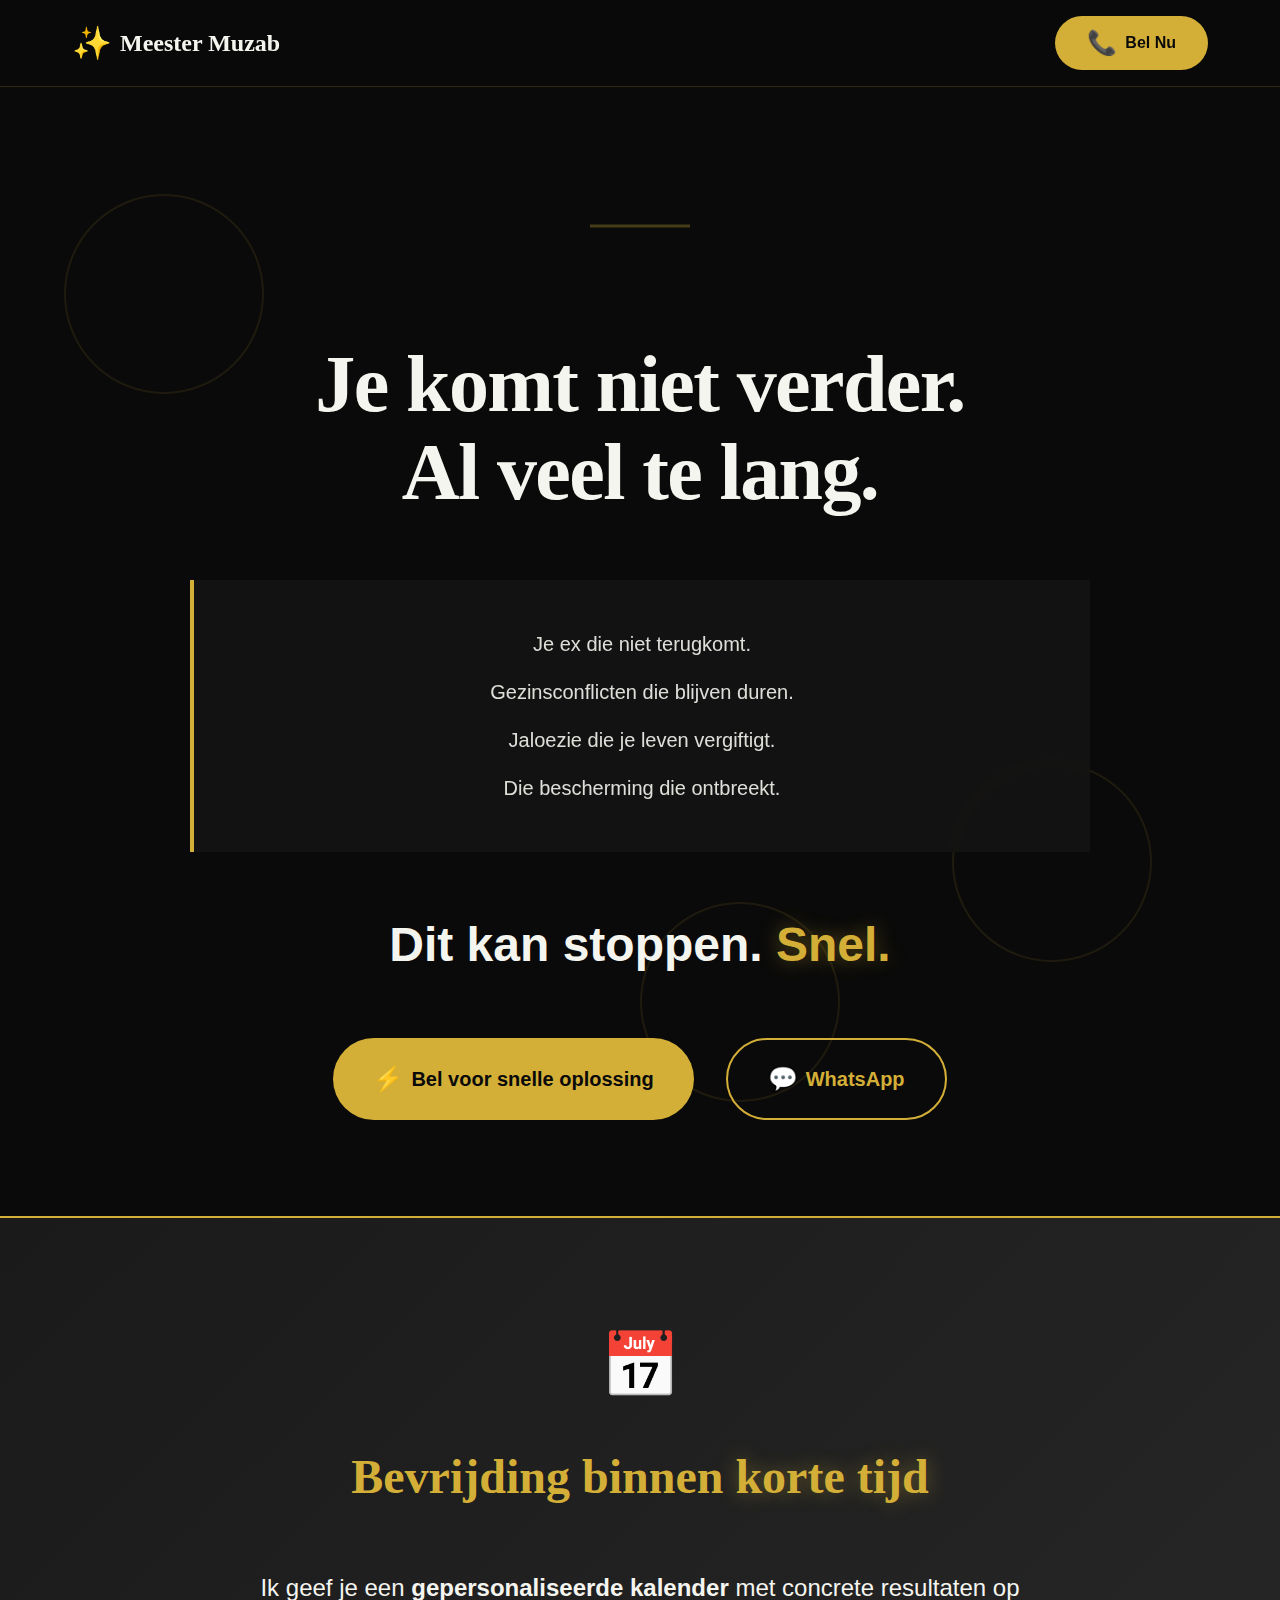
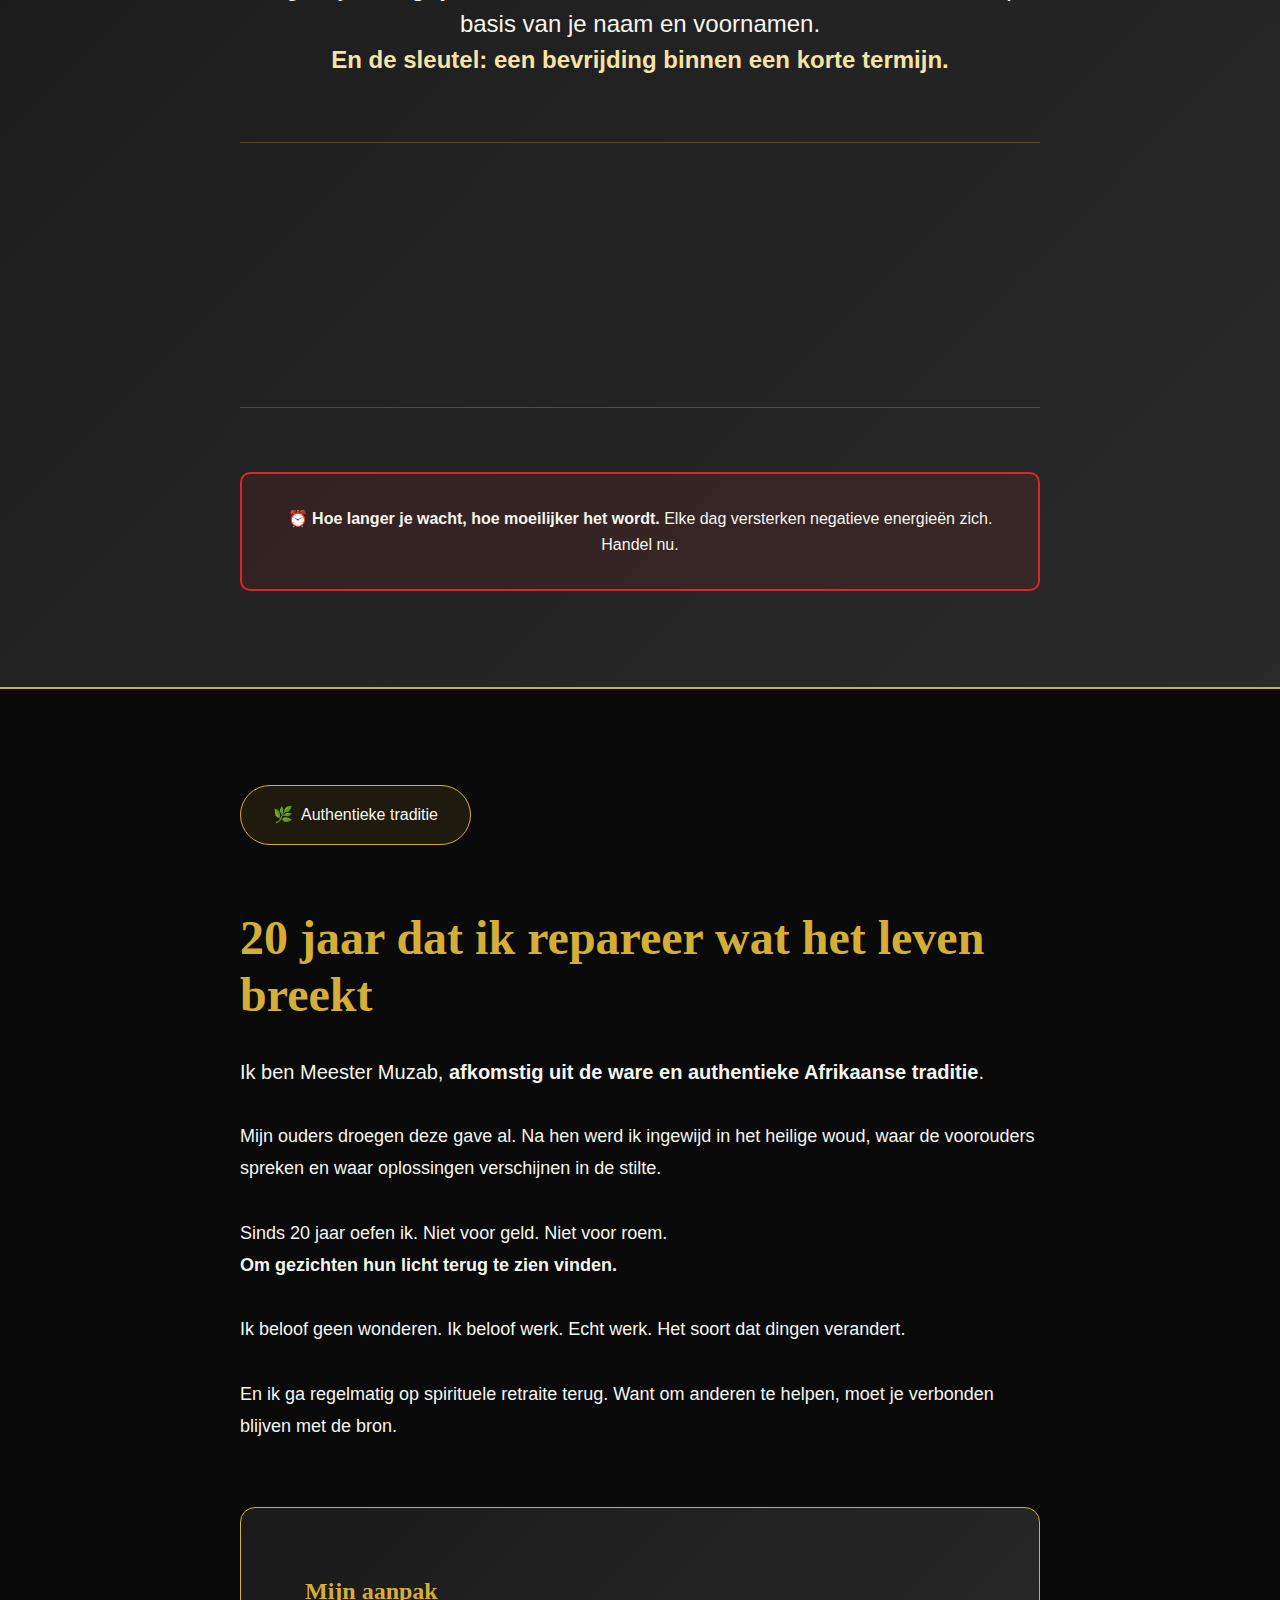
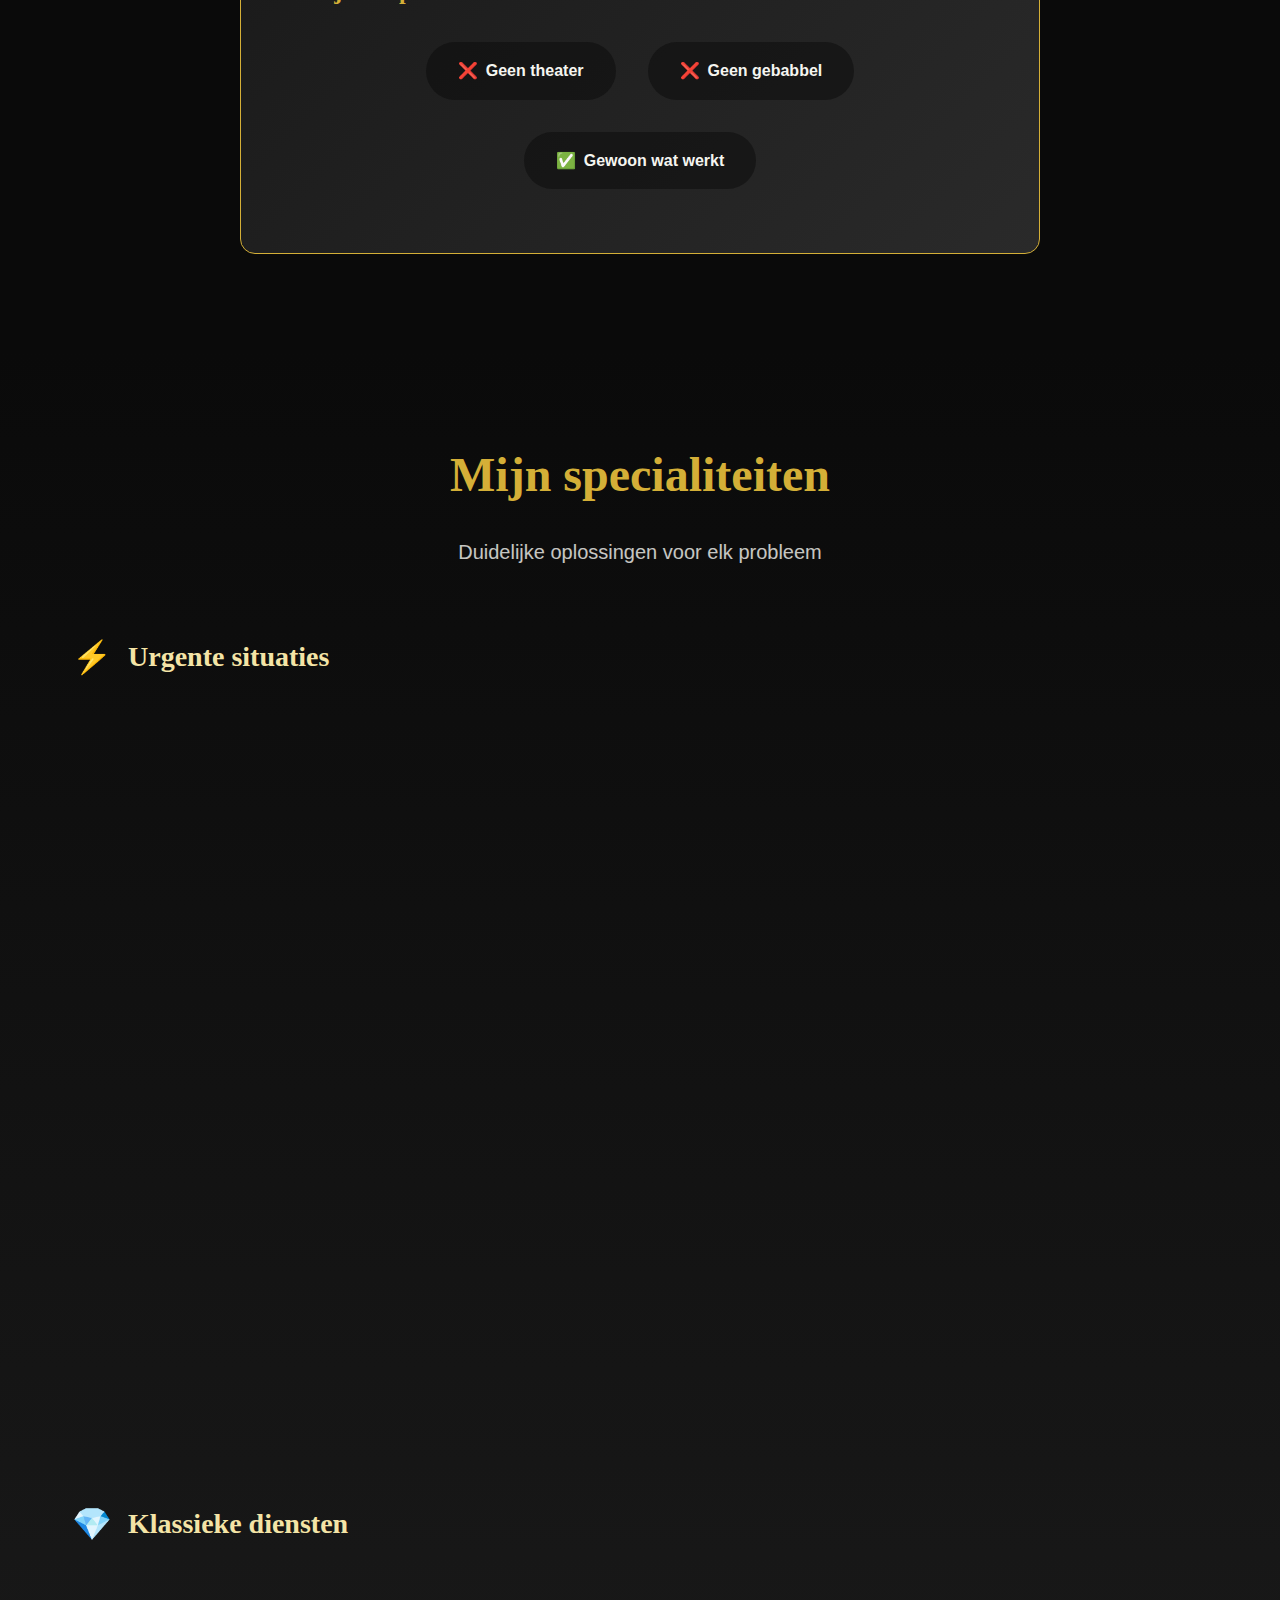
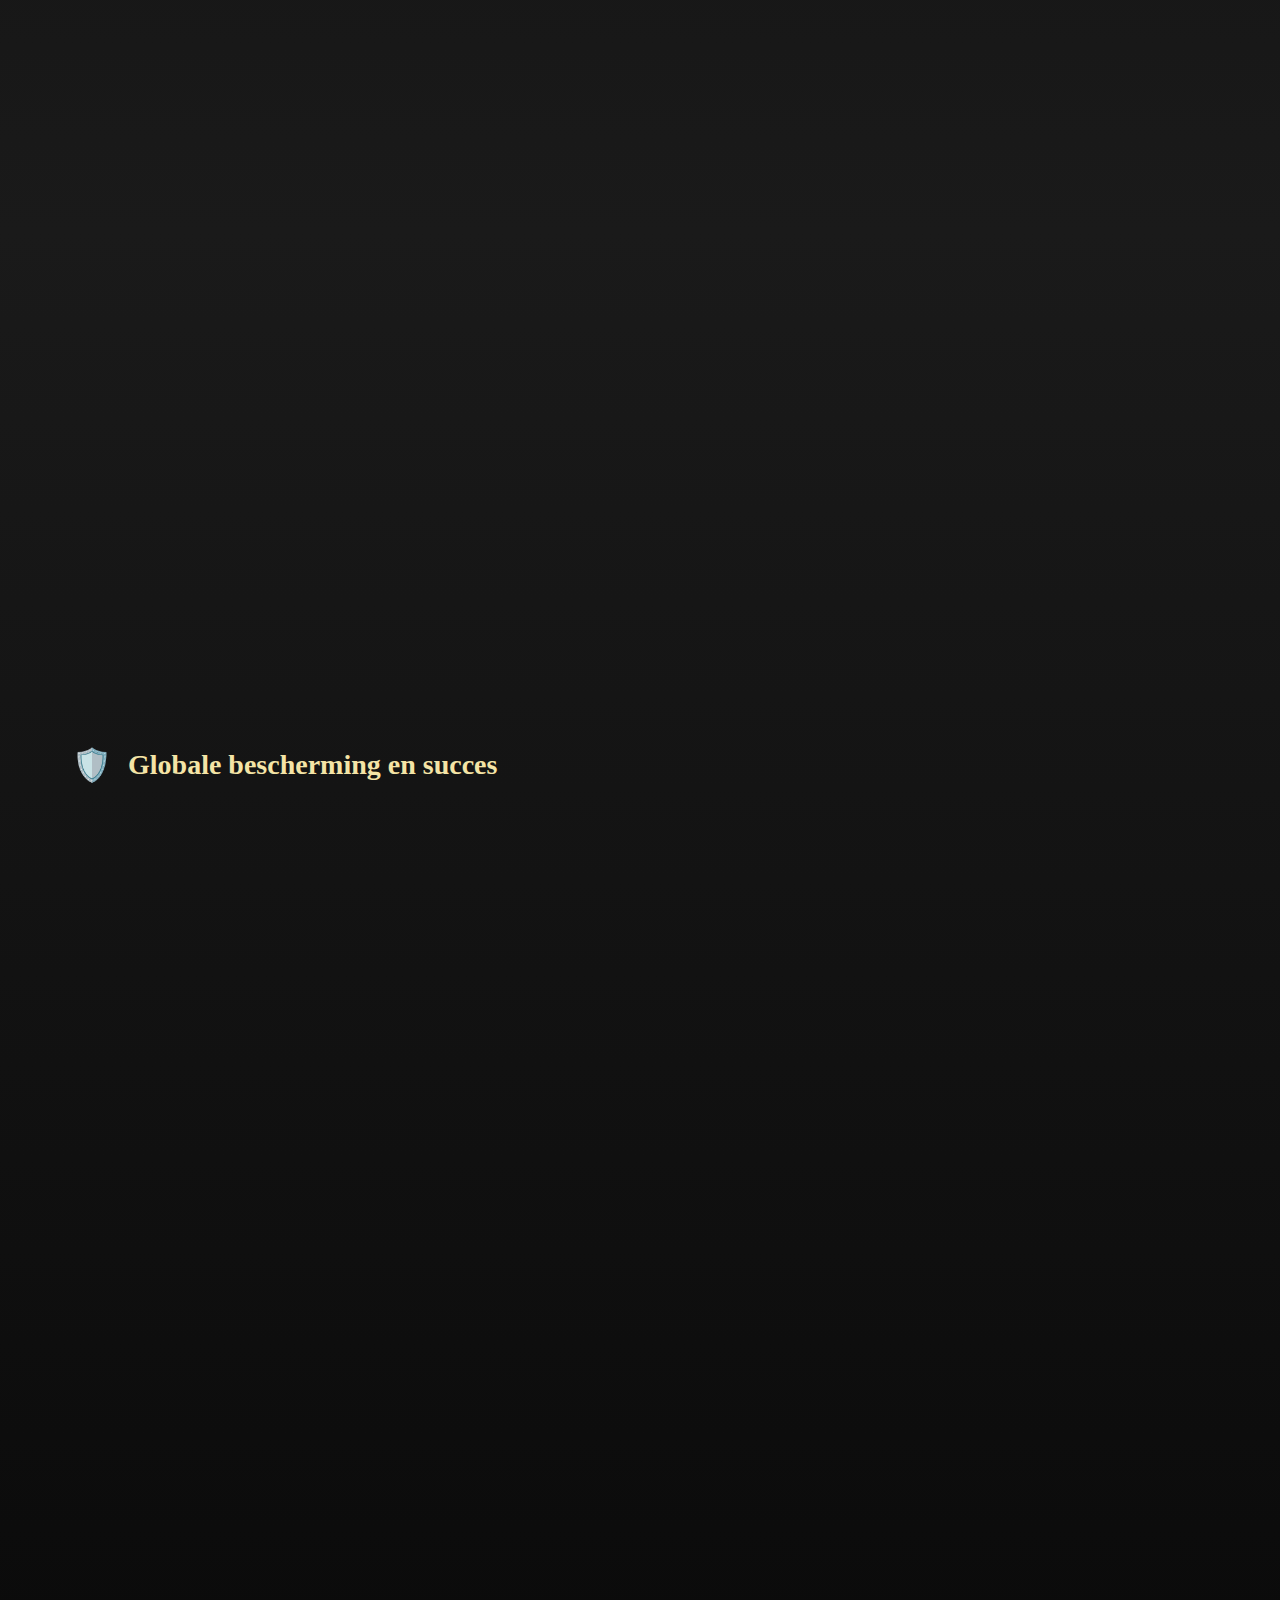
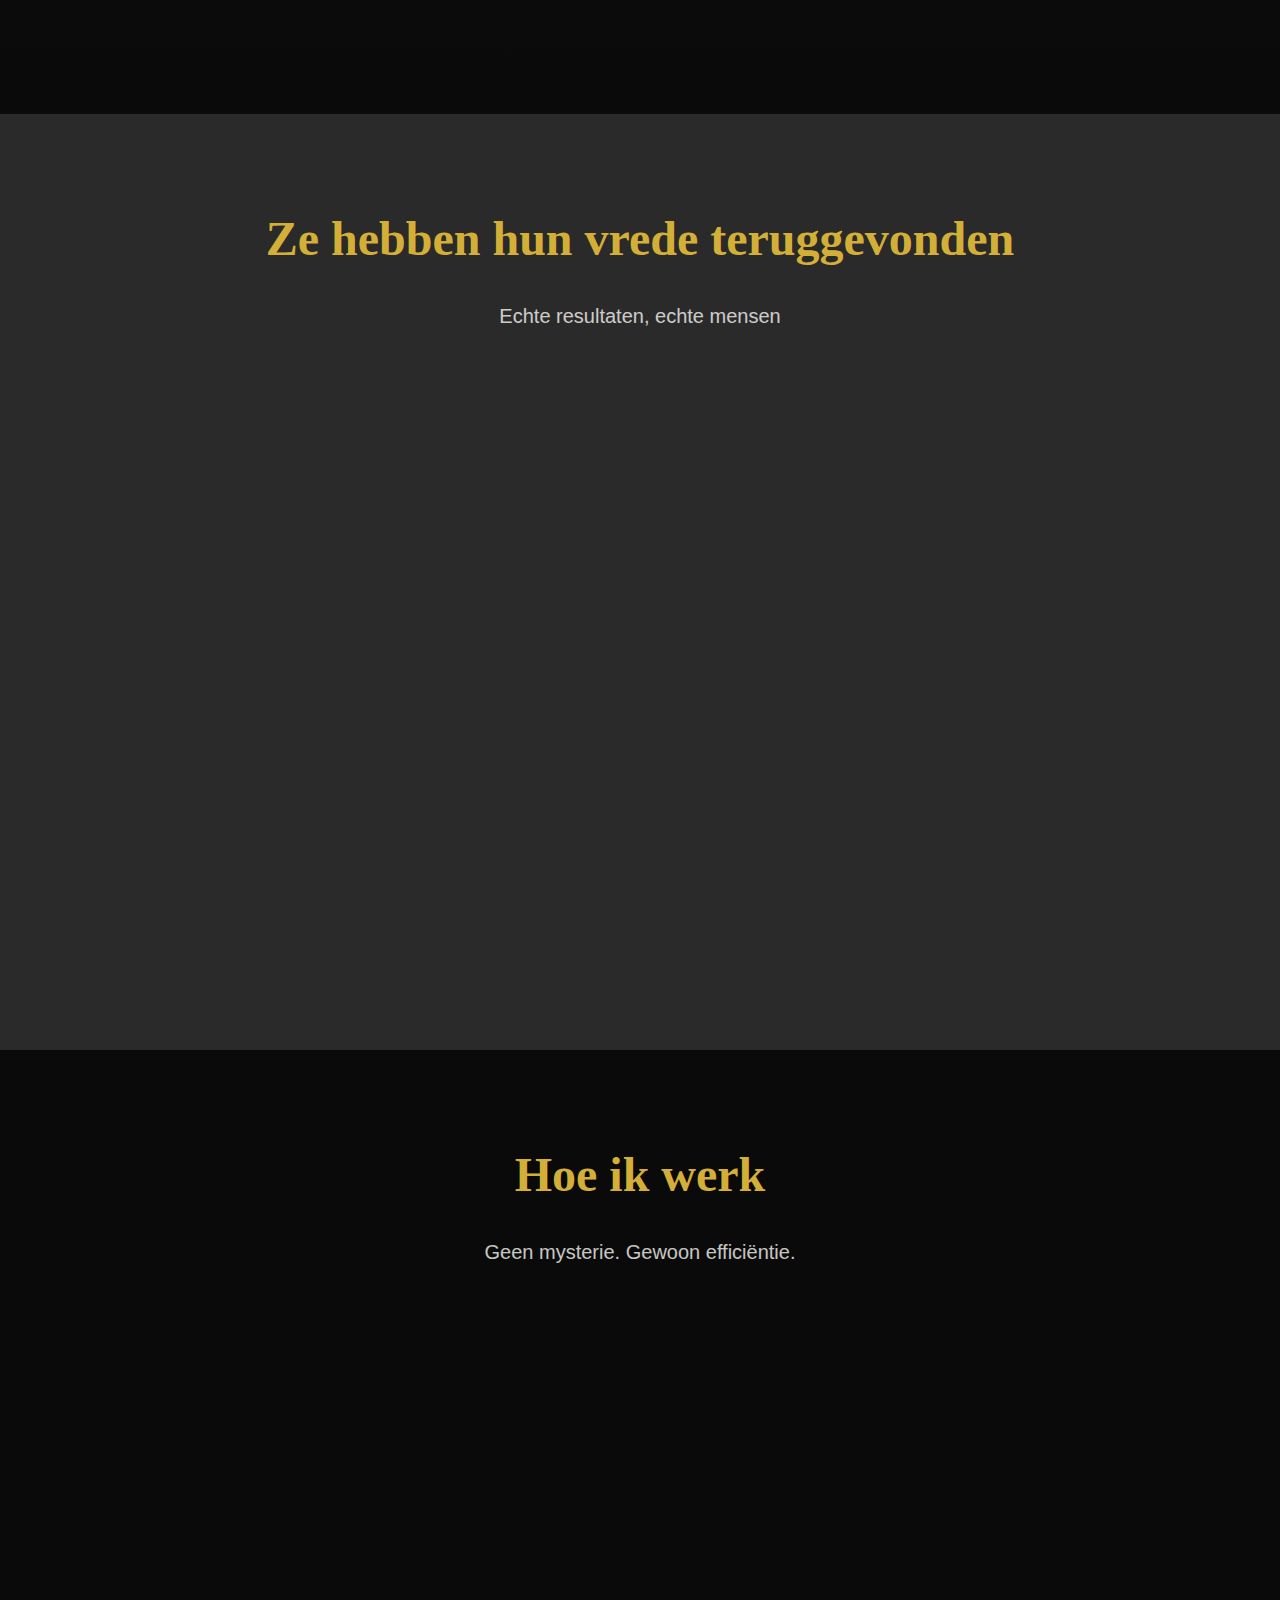
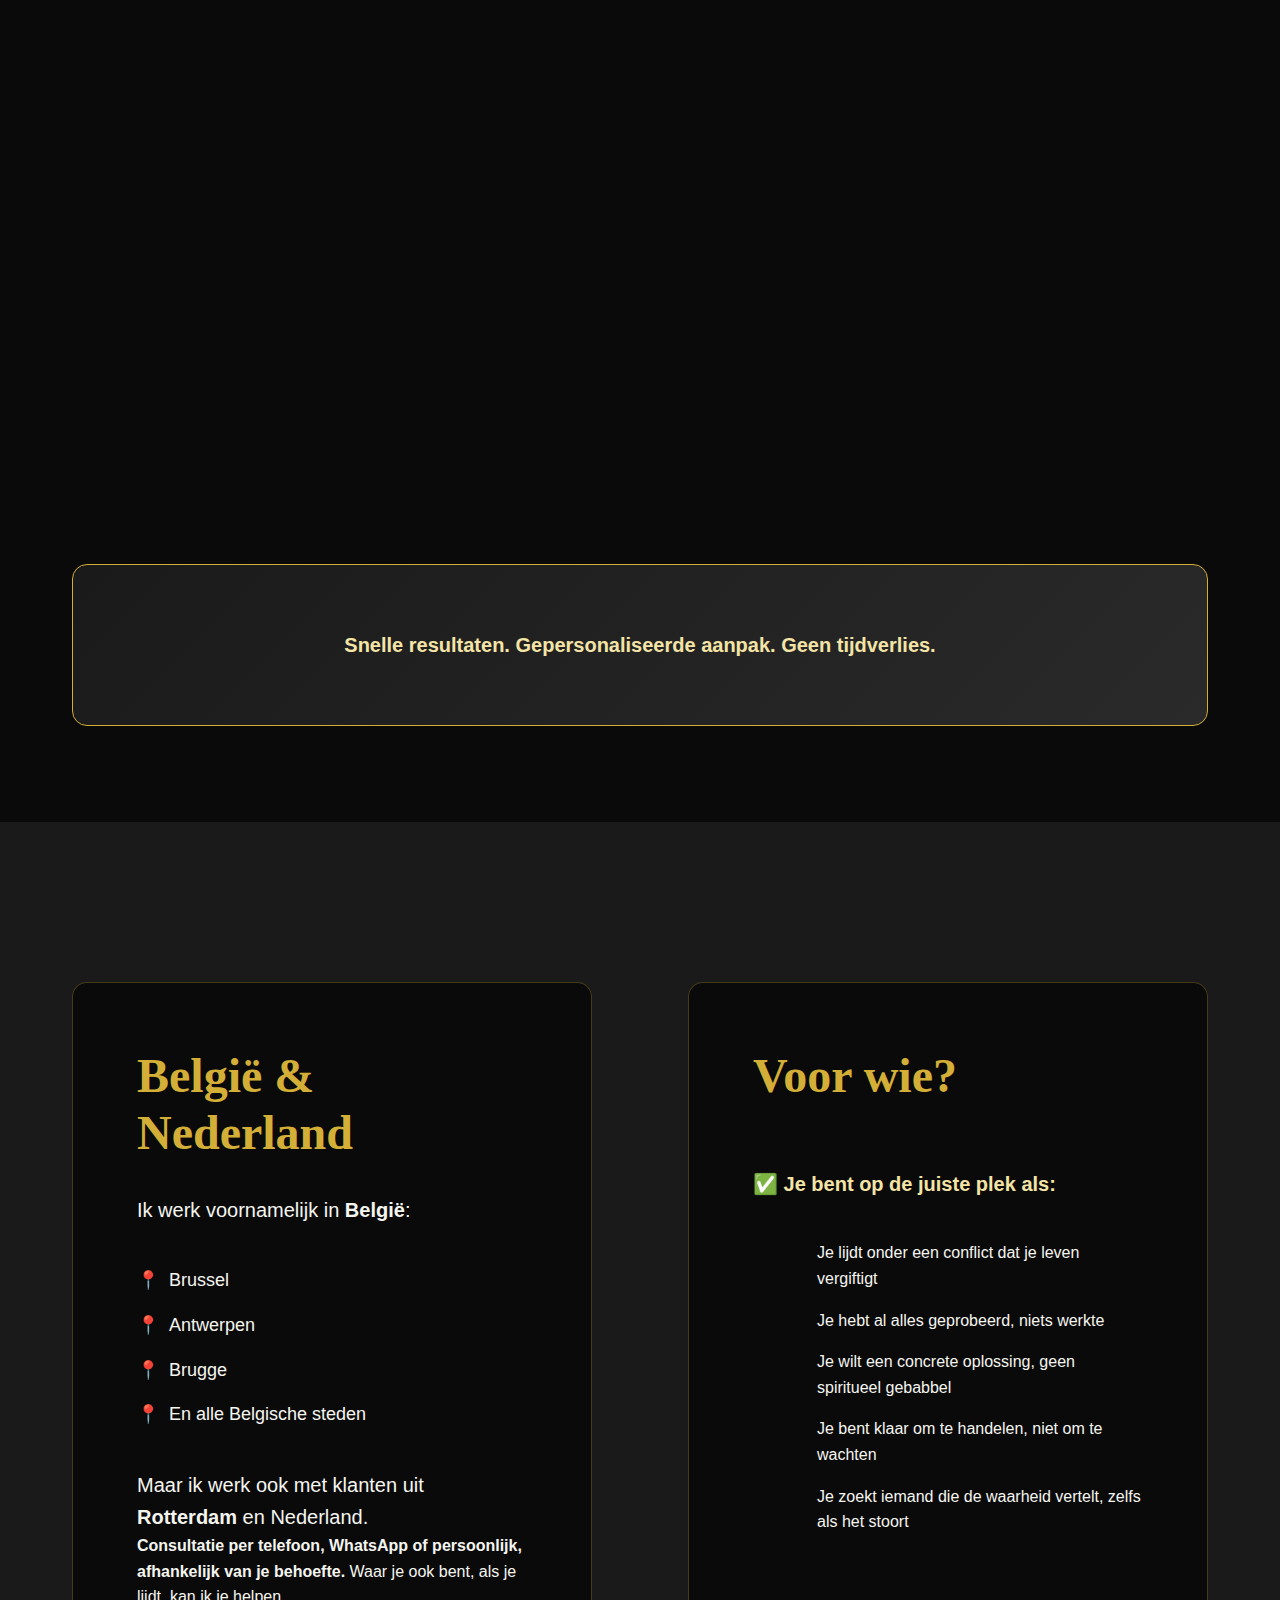
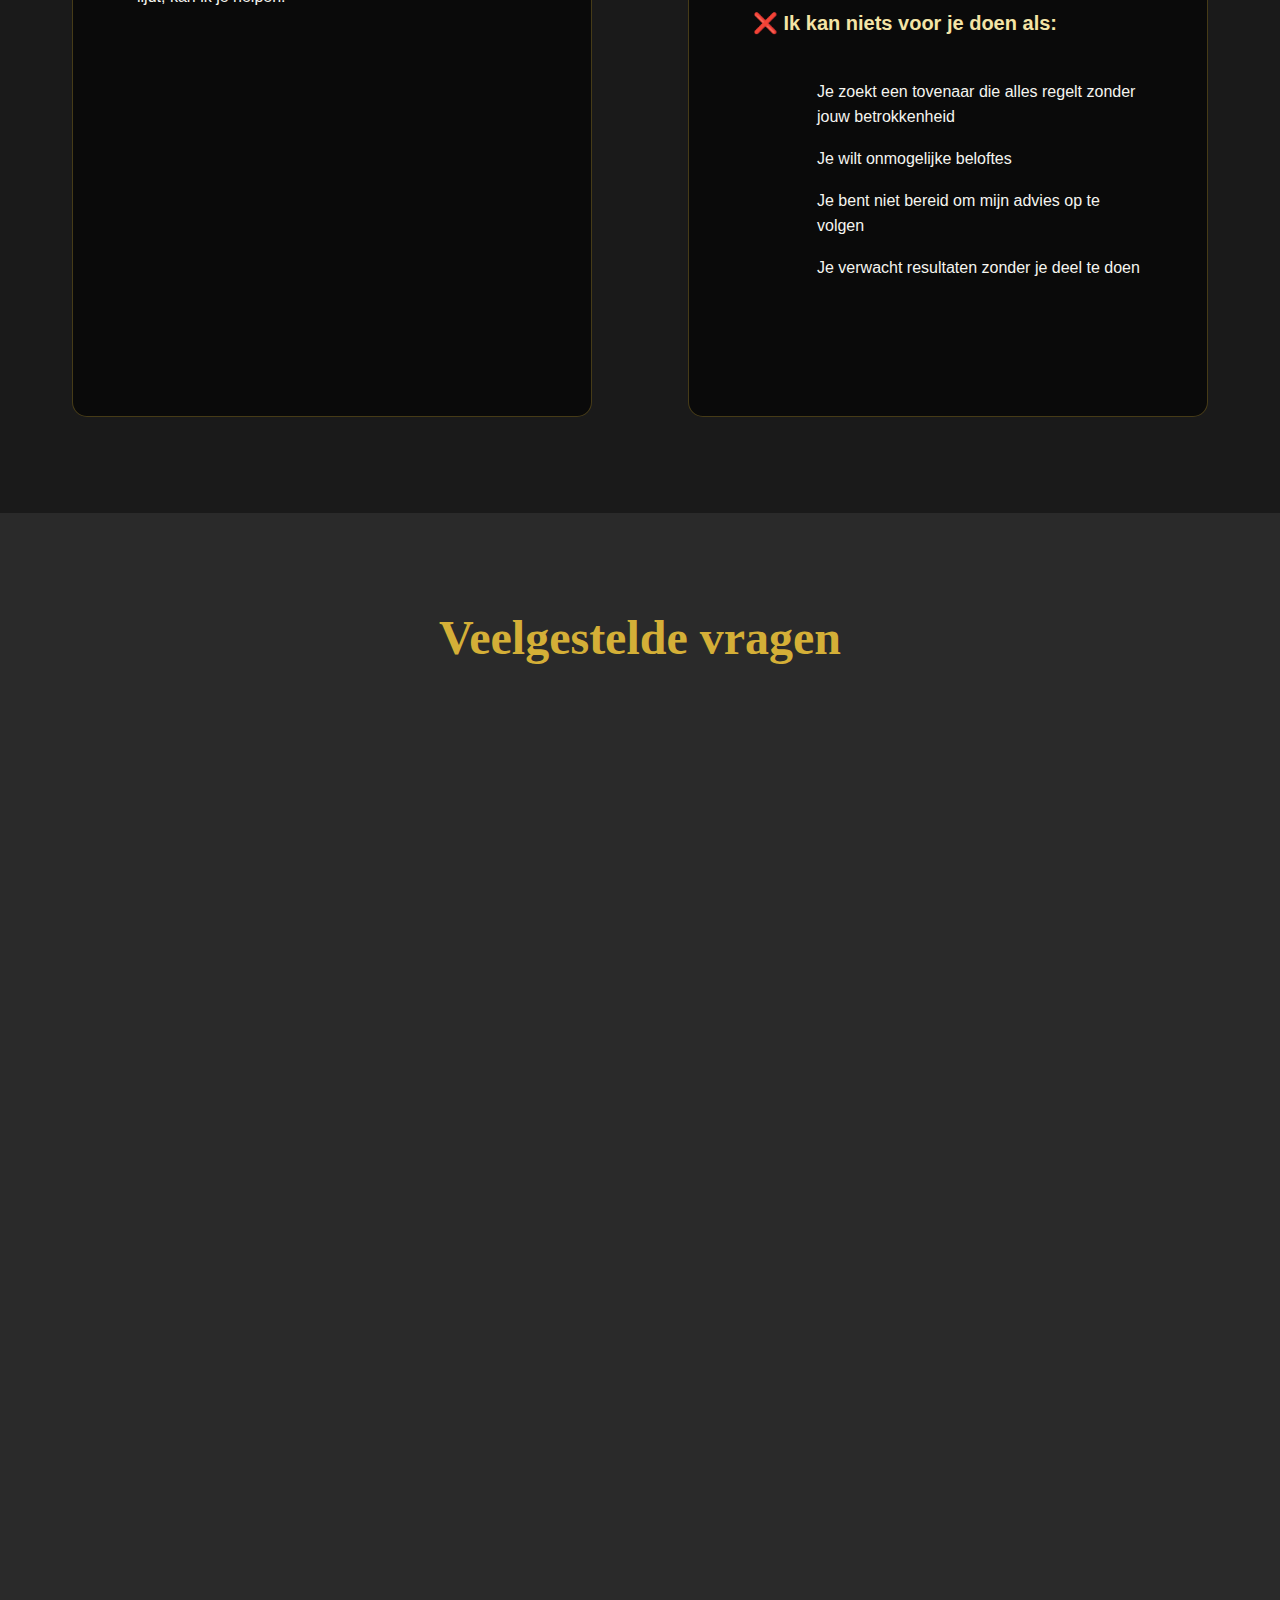
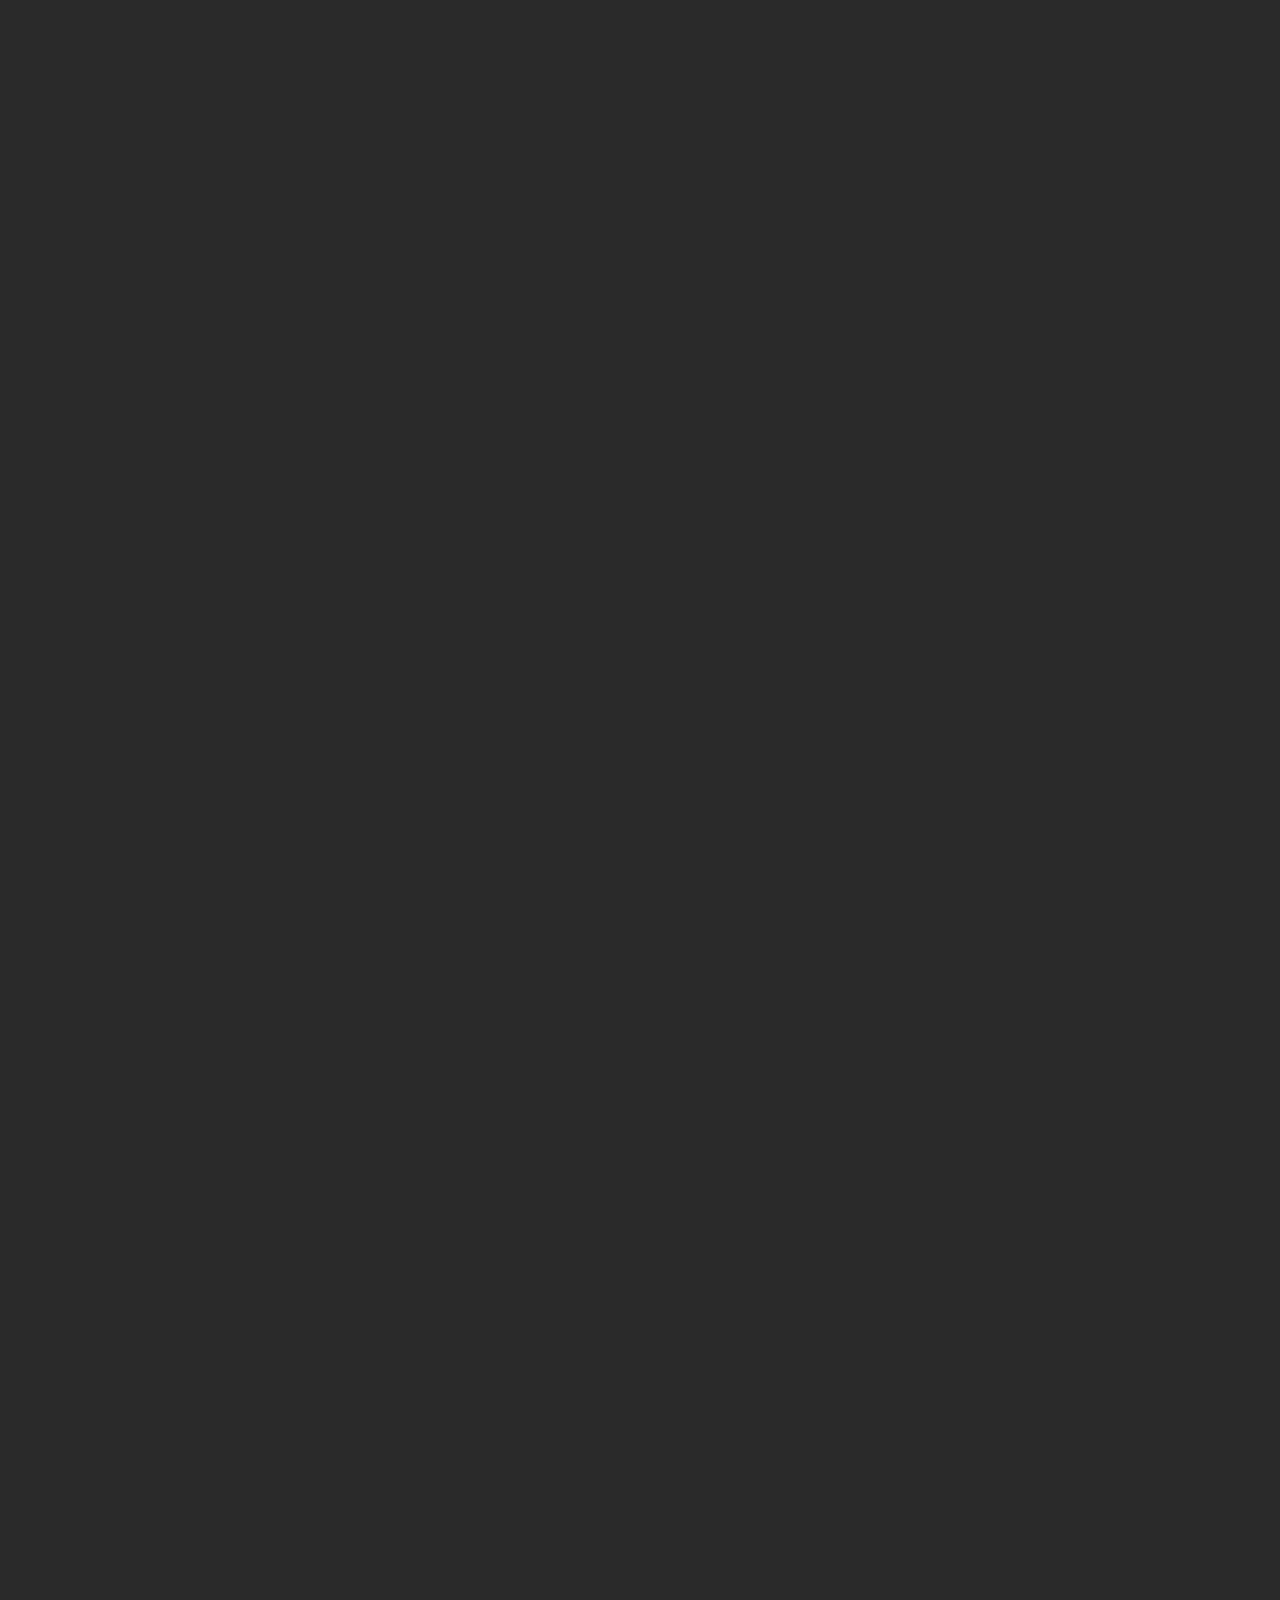
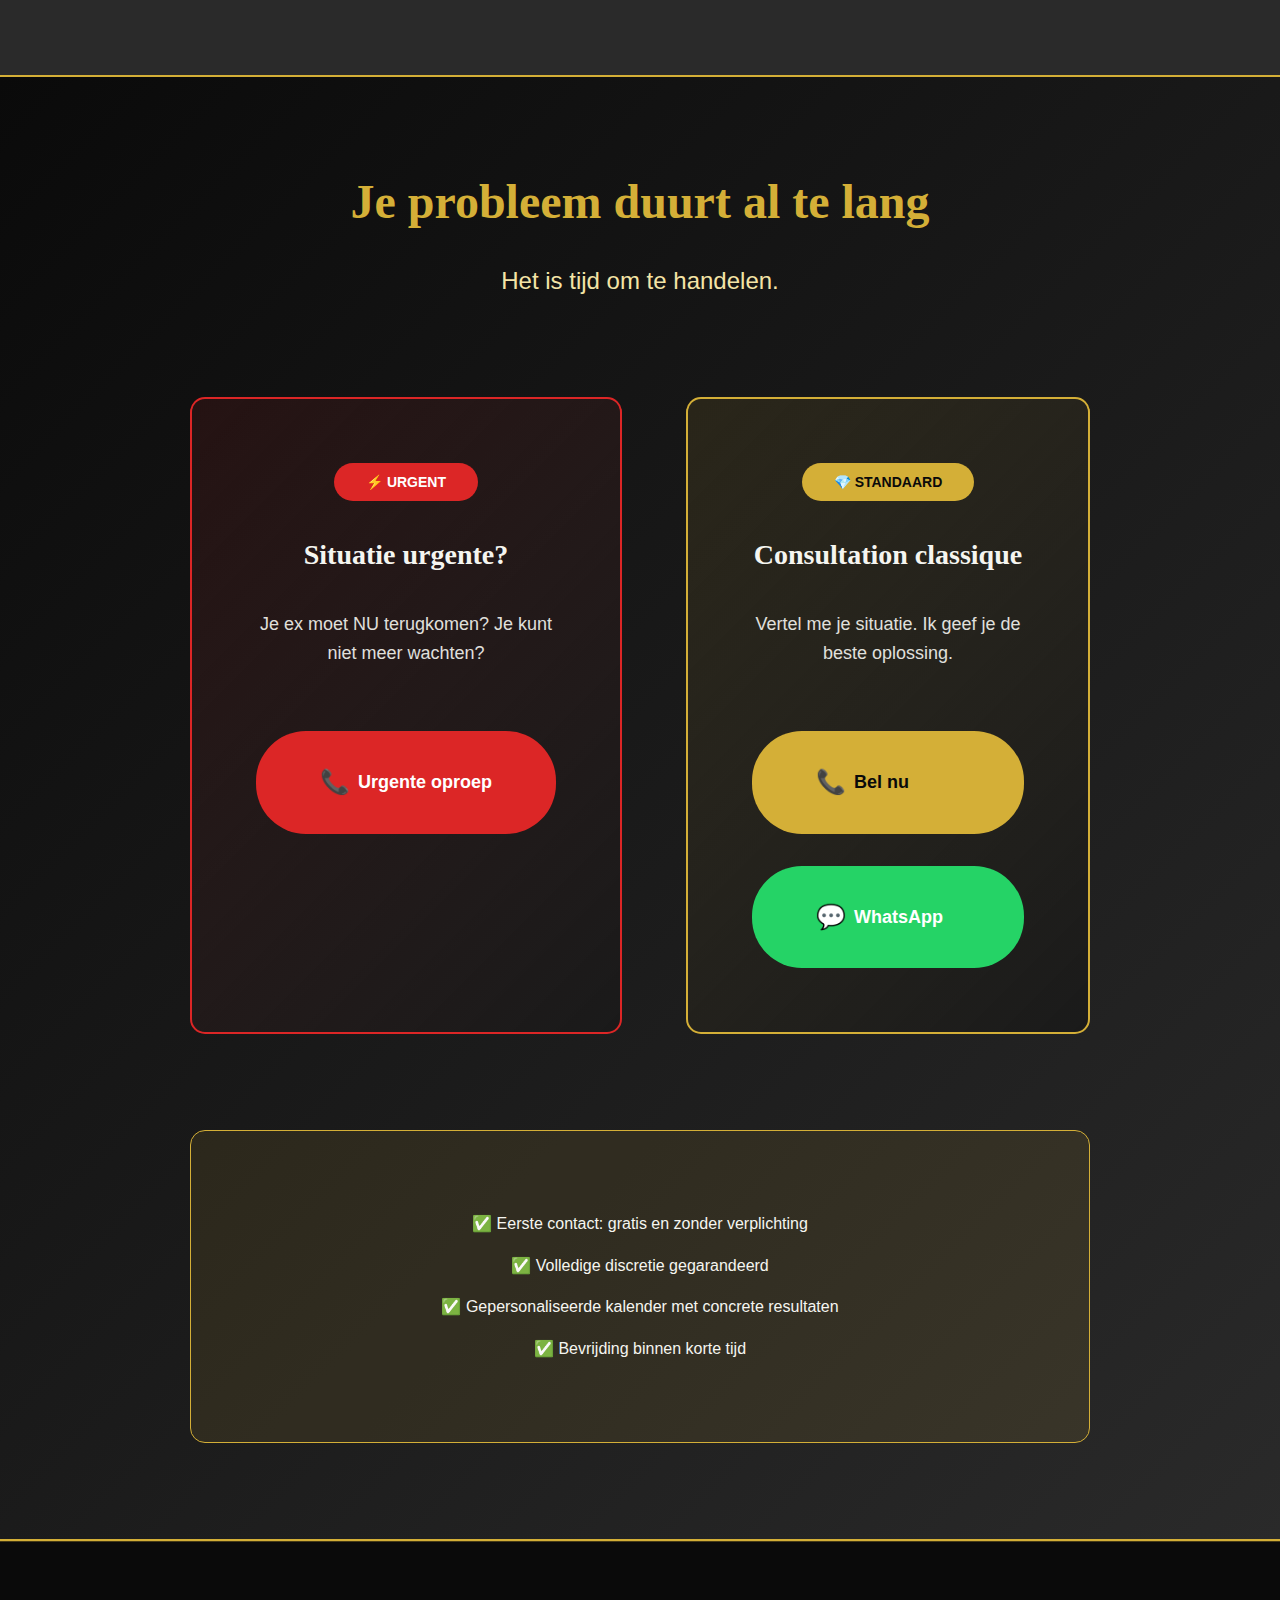
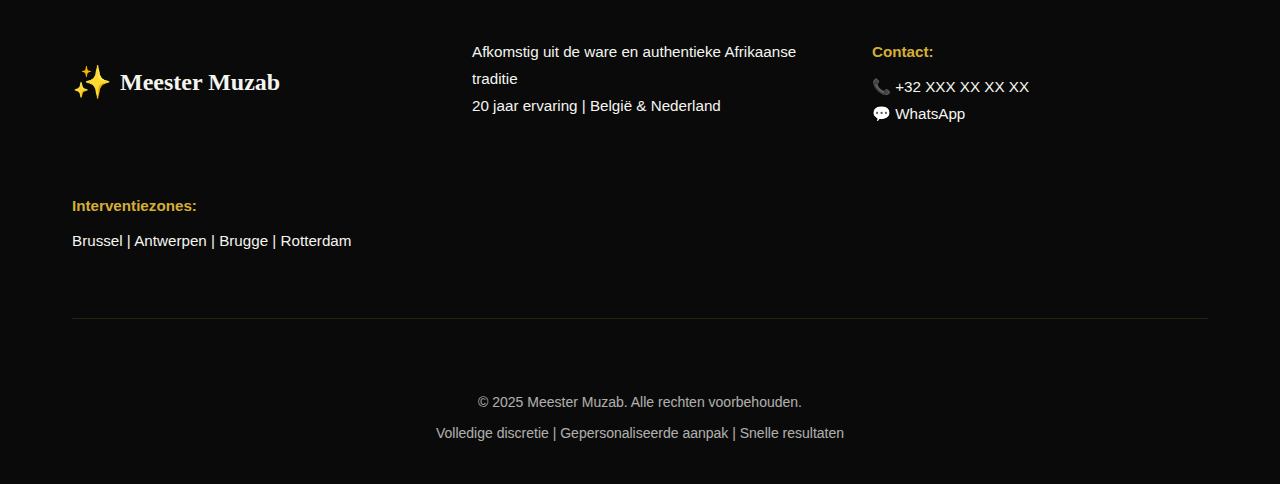
<file: index.html>
<!DOCTYPE html>
<html lang="nl-BE">
<head>
    <meta charset="UTF-8">
    <meta name="viewport" content="width=device-width, initial-scale=1.0">
    <title>Meester Muzab - Marabout België | Snelle Oplossingen</title>
    <meta name="description" content="Meester Muzab, serieuze marabout uit de authentieke Afrikaanse traditie. Snelle bevrijding in korte tijd. Brussel, Antwerpen, Brugge. Bel nu.">
    <link rel="stylesheet" href="style.css">
</head>
<body>

    <!-- HEADER FIXE -->
    <header class="header" id="header">
        <div class="container">
            <div class="header-content">
                <div class="logo">
                    <span class="logo-symbol">✨</span>
                    <span class="logo-text">Meester Muzab</span>
                </div>
                <div class="header-cta">
                    <a href="tel:+32XXXXXXXXX" class="btn-header">
                        <span class="btn-icon">📞</span>
                        <span class="btn-text">Bel Nu</span>
                    </a>
                </div>
            </div>
        </div>
    </header>

    <!-- HERO - IMPACT IMMÉDIAT -->
    <section class="hero" id="hero">
        <div class="hero-background">
            <div class="hero-symbol hero-symbol-1"></div>
            <div class="hero-symbol hero-symbol-2"></div>
            <div class="hero-symbol hero-symbol-3"></div>
        </div>
        
        <div class="container">
            <div class="hero-content">
                <!-- Chemin bloqué qui s'ouvre (concept visuel) -->
                <div class="blocked-path" aria-hidden="true">
                    <div class="path-line path-blocked"></div>
                    <div class="path-line path-opening"></div>
                </div>

                <h1 class="hero-title">
                    <span class="title-line">Je komt niet verder.</span>
                    <span class="title-line">Al veel te lang.</span>
                </h1>

                <div class="hero-problems">
                    <p class="problem-item">Je ex die niet terugkomt.</p>
                    <p class="problem-item">Gezinsconflicten die blijven duren.</p>
                    <p class="problem-item">Jaloezie die je leven vergiftigt.</p>
                    <p class="problem-item">Die bescherming die ontbreekt.</p>
                </div>

                <div class="hero-solution">
                    <p class="solution-text text-huge">Dit kan stoppen. <span class="highlight-gold">Snel.</span></p>
                </div>

                <div class="hero-cta">
                    <a href="tel:+32XXXXXXXXX" class="btn-primary btn-large">
                        <span class="btn-icon">⚡</span>
                        <span>Bel voor snelle oplossing</span>
                    </a>
                    <a href="https://wa.me/32XXXXXXXXX" class="btn-secondary btn-large">
                        <span class="btn-icon">💬</span>
                        <span>WhatsApp</span>
                    </a>
                </div>
            </div>
        </div>
    </section>

    <!-- DÉLIVRANCE RAPIDE - ÉLÉMENT DÉCISIF -->
    <section class="deliverance" id="deliverance">
        <div class="container">
            <div class="deliverance-content">
                <div class="deliverance-icon" aria-hidden="true">
                    <div class="calendar-symbol">📅</div>
                </div>
                
                <h2 class="section-title">Bevrijding binnen <span class="highlight-gold">korte tijd</span></h2>
                
                <div class="deliverance-promise">
                    <p class="large-text">Ik geef je een <strong>gepersonaliseerde kalender</strong> met concrete resultaten op basis van je naam en voornamen.</p>
                    <p class="large-text emphasis">En de sleutel: een <strong>bevrijding binnen een korte termijn</strong>.</p>
                </div>

                <div class="deliverance-stats">
                    <div class="stat-item">
                        <div class="stat-number">20</div>
                        <div class="stat-label">Jaar ervaring</div>
                    </div>
                    <div class="stat-item">
                        <div class="stat-number">3-7</div>
                        <div class="stat-label">Dagen gemiddeld</div>
                    </div>
                    <div class="stat-item">
                        <div class="stat-number">100%</div>
                        <div class="stat-label">Gepersonaliseerd</div>
                    </div>
                </div>

                <div class="urgency-banner">
                    <p><strong>⏰ Hoe langer je wacht, hoe moeilijker het wordt.</strong> Elke dag versterken negatieve energieën zich. Handel nu.</p>
                </div>
            </div>
        </div>
    </section>

    <!-- CRÉDIBILITÉ - QUI EST MUZAB -->
    <section class="about" id="about">
        <div class="container">
            <div class="about-content">
                <div class="about-badge">
                    <span class="badge-icon">🌿</span>
                    <span class="badge-text">Authentieke traditie</span>
                </div>

                <h2 class="section-title">20 jaar dat ik repareer wat het leven breekt</h2>

                <div class="about-text">
                    <p class="lead">Ik ben Meester Muzab, <strong>afkomstig uit de ware en authentieke Afrikaanse traditie</strong>.</p>
                    
                    <p>Mijn ouders droegen deze gave al. Na hen werd ik ingewijd in het heilige woud, waar de voorouders spreken en waar oplossingen verschijnen in de stilte.</p>
                    
                    <p>Sinds 20 jaar oefen ik. Niet voor geld. Niet voor roem.<br>
                    <strong>Om gezichten hun licht terug te zien vinden.</strong></p>
                    
                    <p>Ik beloof geen wonderen. Ik beloof werk. Echt werk. Het soort dat dingen verandert.</p>
                    
                    <p>En ik ga regelmatig op spirituele retraite terug. Want om anderen te helpen, moet je verbonden blijven met de bron.</p>
                </div>

                <div class="about-approach">
                    <h3 class="approach-title">Mijn aanpak</h3>
                    <div class="approach-items">
                        <div class="approach-item">
                            <span class="item-icon">❌</span>
                            <span class="item-text">Geen theater</span>
                        </div>
                        <div class="approach-item">
                            <span class="item-icon">❌</span>
                            <span class="item-text">Geen gebabbel</span>
                        </div>
                        <div class="approach-item">
                            <span class="item-icon">✅</span>
                            <span class="item-text">Gewoon wat werkt</span>
                        </div>
                    </div>
                </div>
            </div>
        </div>
    </section>

    <!-- SERVICES - 3 NIVEAUX -->
    <section class="services" id="services">
        <div class="container">
            <h2 class="section-title centered">Mijn specialiteiten</h2>
            <p class="section-subtitle centered">Duidelijke oplossingen voor elk probleem</p>

            <!-- NIVEAU 1 : URGENCE -->
            <div class="services-category">
                <h3 class="category-title">
                    <span class="category-icon">⚡</span>
                    Urgente situaties
                </h3>
                
                <div class="services-grid">
                    <div class="service-card urgent">
                        <div class="card-badge">URGENT</div>
                        <div class="card-icon">💕</div>
                        <h4 class="card-title">Je ex ZEER snel terug</h4>
                        <p class="card-description">Je ex mist je. Je wilt hem/haar ONMIDDELLIJK terug. Niet volgende week. Niet morgen. <strong>Zeer snel en zonder vertraging.</strong> Ik werk in urgentie om de terugkeer te versnellen.</p>
                        <div class="card-result">Resultaten: 24-72 uur</div>
                    </div>

                    <div class="service-card premium">
                        <div class="card-badge">KRACHTIG</div>
                        <div class="card-icon">🔥</div>
                        <h4 class="card-title">Ritueel van zeer krachtige invloed</h4>
                        <p class="card-description">Voor <strong>moeilijke liefdesverzoening</strong>. Alles geprobeerd? Moeilijk om de bladzijde om te slaan? Er bestaat een specifiek ritueel dat zelfs de meest complexe situaties ontgrendelt.</p>
                        <div class="card-result">Voor hardnekkige gevallen</div>
                    </div>
                </div>
            </div>

            <!-- NIVEAU 2 : STANDARD -->
            <div class="services-category">
                <h3 class="category-title">
                    <span class="category-icon">💎</span>
                    Klassieke diensten
                </h3>
                
                <div class="services-grid">
                    <div class="service-card">
                        <div class="card-icon">❤️</div>
                        <h4 class="card-title">Terugkeer van de geliefde</h4>
                        <p class="card-description">Je partner is weg. Je wilt hem of haar terug. Ik werk niet met vage beloftes. Ik analyseer je situatie, vertel je eerlijk wat mogelijk is, en pak het snel aan.</p>
                        <div class="card-result">Resultaten: 5-7 dagen</div>
                    </div>

                    <div class="service-card">
                        <div class="card-icon">👨‍👩‍👧</div>
                        <h4 class="card-title">Gezinsconflicten</h4>
                        <p class="card-description">Je familie zou je toevlucht moeten zijn. Maar het is je hel geworden. De spanningen, de onuitgesproken dingen, de ruzies... Dit kan stoppen.</p>
                        <div class="card-result">Duurzame vrede</div>
                    </div>

                    <div class="service-card">
                        <div class="card-icon">🔪</div>
                        <h4 class="card-title">Jaloezie en destructieve nijd</h4>
                        <p class="card-description">Iemand wil je kwaad doen. Je voelt het. Of erger: je weet het. Het is tijd om jezelf te beschermen en je gemoedsrust terug te vinden.</p>
                        <div class="card-result">Onmiddellijke bescherming</div>
                    </div>
                </div>
            </div>

            <!-- NIVEAU 3 : GLOBAL -->
            <div class="services-category">
                <h3 class="category-title">
                    <span class="category-icon">🛡️</span>
                    Globale bescherming en succes
                </h3>
                
                <div class="services-grid">
                    <div class="service-card featured">
                        <div class="card-badge">COMPLEET</div>
                        <div class="card-icon">✨</div>
                        <h4 class="card-title">Bescherming van de aura en wereldwijd succes</h4>
                        <p class="card-description">Voel je dat alles misgaat? Werk, familie, relaties... Ik versterk je aura, bescherm je tegen negatieve energieën en ontgrendel je wegen naar <strong>sociaal-professioneel EN familiaal succes</strong>.</p>
                        <ul class="card-list">
                            <li>Versterking van de aura</li>
                            <li>Professioneel succes</li>
                            <li>Familiale harmonie</li>
                            <li>Globale bescherming</li>
                        </ul>
                        <div class="card-result">Totale transformatie</div>
                    </div>
                </div>
            </div>
        </div>
    </section>

    <!-- TÉMOIGNAGES -->
    <section class="testimonials" id="testimonials">
        <div class="container">
            <h2 class="section-title centered">Ze hebben hun vrede teruggevonden</h2>
            <p class="section-subtitle centered">Echte resultaten, echte mensen</p>

            <div class="testimonials-grid">
                <article class="testimonial-card">
                    <div class="testimonial-rating">⭐⭐⭐⭐⭐</div>
                    <p class="testimonial-text">"5 dagen. Mijn man kwam terug. Meester Muzab zegt het zoals het is. Geen blabla. Gewoon doen."</p>
                    <div class="testimonial-author">
                        <strong>Sophie L.</strong> - Brussel
                    </div>
                </article>

                <article class="testimonial-card">
                    <div class="testimonial-rating">⭐⭐⭐⭐⭐</div>
                    <p class="testimonial-text">"Mijn familie werd verwoest door ruzies en pech. Sinds het werk van Meester Muzab hebben we vrede en harmonie teruggevonden. Oneindig dankbaar."</p>
                    <div class="testimonial-author">
                        <strong>Marc V.</strong> - Antwerpen
                    </div>
                </article>

                <article class="testimonial-card">
                    <div class="testimonial-rating">⭐⭐⭐⭐⭐</div>
                    <p class="testimonial-text">"Na 2 jaar van gevechten met mijn ex, 3 dagen na de consultatie met Meester Muzab: hij belde me. Ongelooflijk maar waar."</p>
                    <div class="testimonial-author">
                        <strong>Aminata D.</strong> - Brugge
                    </div>
                </article>

                <article class="testimonial-card">
                    <div class="testimonial-rating">⭐⭐⭐⭐⭐</div>
                    <p class="testimonial-text">"Ik voelde dat iemand me kwaad wenste. Meester Muzab heeft me beschermd. Nu voel ik de rust eindelijk terug."</p>
                    <div class="testimonial-author">
                        <strong>Thomas R.</strong> - Rotterdam
                    </div>
                </article>
            </div>
        </div>
    </section>

    <!-- COMMENT ÇA MARCHE -->
    <section class="process" id="process">
        <div class="container">
            <h2 class="section-title centered">Hoe ik werk</h2>
            <p class="section-subtitle centered">Geen mysterie. Gewoon efficiëntie.</p>

            <div class="process-steps">
                <div class="process-step">
                    <div class="step-number">1</div>
                    <h3 class="step-title">Je vertelt me je situatie</h3>
                    <p class="step-description">Ik luister. Echt. Want elk geval is uniek.</p>
                </div>

                <div class="process-step">
                    <div class="step-number">2</div>
                    <h3 class="step-title">Ik vertel je wat je moet doen</h3>
                    <p class="step-description">Geen mysterie, geen gebabbel. Ik personaliseer mijn werk op basis van JOUW probleem en stel een kalender op met resultaten op basis van je naam en voornamen.</p>
                </div>

                <div class="process-step">
                    <div class="step-number">3</div>
                    <h3 class="step-title">Ik handel snel</h3>
                    <p class="step-description">Oplossingen zijn vaak eenvoudiger dan we denken. Maar je moet wel weten waar je moet kijken. En de sleutel: <strong>een bevrijding binnen korte tijd</strong>.</p>
                </div>

                <div class="process-step">
                    <div class="step-number">4</div>
                    <h3 class="step-title">Je vindt je vrede terug</h3>
                    <p class="step-description">Dat is het resultaat. Geen vage belofte. Vrede. Opluchting. Het leven dat weer begint.</p>
                </div>
            </div>

            <div class="process-cta">
                <p class="cta-text"><strong>Snelle resultaten. Gepersonaliseerde aanpak. Geen tijdverlies.</strong></p>
            </div>
        </div>
    </section>

    <!-- ZONE & PUBLIC -->
    <section class="coverage" id="coverage">
        <div class="container">
            <div class="coverage-grid">
                <!-- Zone d'intervention -->
                <div class="coverage-zone">
                    <h2 class="section-title">België & Nederland</h2>
                    <p class="lead">Ik werk voornamelijk in <strong>België</strong>:</p>
                    <ul class="zone-list">
                        <li>Brussel</li>
                        <li>Antwerpen</li>
                        <li>Brugge</li>
                        <li>En alle Belgische steden</li>
                    </ul>
                    <p class="lead">Maar ik werk ook met klanten uit <strong>Rotterdam</strong> en Nederland.</p>
                    <p><strong>Consultatie per telefoon, WhatsApp of persoonlijk, afhankelijk van je behoefte.</strong> Waar je ook bent, als je lijdt, kan ik je helpen.</p>
                </div>

                <!-- Pour qui / Pour qui pas -->
                <div class="coverage-audience">
                    <h2 class="section-title">Voor wie?</h2>
                    
                    <div class="audience-section">
                        <h3 class="audience-title">✅ Je bent op de juiste plek als:</h3>
                        <ul class="audience-list">
                            <li>Je lijdt onder een conflict dat je leven vergiftigt</li>
                            <li>Je hebt al alles geprobeerd, niets werkte</li>
                            <li>Je wilt een concrete oplossing, geen spiritueel gebabbel</li>
                            <li>Je bent klaar om te handelen, niet om te wachten</li>
                            <li>Je zoekt iemand die de waarheid vertelt, zelfs als het stoort</li>
                        </ul>
                    </div>

                    <div class="audience-section">
                        <h3 class="audience-title">❌ Ik kan niets voor je doen als:</h3>
                        <ul class="audience-list">
                            <li>Je zoekt een tovenaar die alles regelt zonder jouw betrokkenheid</li>
                            <li>Je wilt onmogelijke beloftes</li>
                            <li>Je bent niet bereid om mijn advies op te volgen</li>
                            <li>Je verwacht resultaten zonder je deel te doen</li>
                        </ul>
                    </div>
                </div>
            </div>
        </div>
    </section>

    <!-- FAQ -->
    <section class="faq" id="faq">
        <div class="container">
            <h2 class="section-title centered">Veelgestelde vragen</h2>

            <div class="faq-grid">
                <div class="faq-item">
                    <h3 class="faq-question">Hoe snel zie ik resultaat?</h3>
                    <div class="faq-answer">
                        <p>De meeste mensen zien resultaat binnen 5-7 dagen. Sommige situaties gaan sneller (24-72 uur voor urgente gevallen), andere hebben meer tijd nodig. Ik ben altijd eerlijk over wat realistisch is. En met mijn gepersonaliseerde kalender weet je precies wanneer je bevrijding komt - binnen korte tijd.</p>
                    </div>
                </div>

                <div class="faq-item">
                    <h3 class="faq-question">Wat is het verschil tussen "terugkeer van de geliefde" en "ex zeer snel terug"?</h3>
                    <div class="faq-answer">
                        <p>Terugkeer van de geliefde is voor normale gevallen (5-7 dagen). "Ex zeer snel terug" is voor urgente situaties waar je je ex ONMIDDELLIJK terug wilt - zonder vertraging. Ik werk dan in urgentie met krachtige rituelen.</p>
                    </div>
                </div>

                <div class="faq-item">
                    <h3 class="faq-question">Wat is het "krachtige invloedritueel"?</h3>
                    <div class="faq-answer">
                        <p>Dit is mijn krachtigste ritueel voor moeilijke verzoeningssituaties. Als alles andere gefaald heeft, als de persoon hardnekkig is, gebruik ik dit ritueel. Het is intensiever en directer. Voor gevallen waar een klassieke aanpak niet genoeg is.</p>
                    </div>
                </div>

                <div class="faq-item">
                    <h3 class="faq-question">Hoe werkt de "aura bescherming en succes"?</h3>
                    <div class="faq-answer">
                        <p>Ik versterk je aura, bescherm je tegen negatieve energieën en open je wegen naar sociaal en professioneel succes. Dit helpt in je werk, je familie en alle relaties. Het is een globale bescherming die alle aspecten van je leven ontgrendelt.</p>
                    </div>
                </div>

                <div class="faq-item">
                    <h3 class="faq-question">Wat betekent "bevrijding binnen korte tijd"?</h3>
                    <div class="faq-answer">
                        <p>Ik geef je een gepersonaliseerde kalender met concrete resultaten op basis van je naam en voornamen. Geen vage beloftes. Je weet wanneer je verlichting voelt. En het is SNEL - binnen korte termijn.</p>
                    </div>
                </div>

                <div class="faq-item">
                    <h3 class="faq-question">Moet ik naar je toe komen?</h3>
                    <div class="faq-answer">
                        <p>Nee, ik werk ook per telefoon en WhatsApp. Afstand is geen obstakel voor spiritueel werk. We bespreken wat het beste werkt voor jouw situatie.</p>
                    </div>
                </div>

                <div class="faq-item">
                    <h3 class="faq-question">Is het discreet?</h3>
                    <div class="faq-answer">
                        <p>Ja, volledige discretie gegarandeerd. Niemand hoeft te weten dat je me geraadpleegd hebt. Jouw privacy is heilig.</p>
                    </div>
                </div>

                <div class="faq-item">
                    <h3 class="faq-question">Werk je in heel België?</h3>
                    <div class="faq-answer">
                        <p>Ja, Brussel, Antwerpen, Brugge en alle andere Belgische steden. Ook klanten uit Rotterdam en Nederland. Waar je ook bent, ik kan je helpen.</p>
                    </div>
                </div>
            </div>
        </div>
    </section>

    <!-- CTA FINAL - DOUBLE OPTION -->
    <section class="final-cta" id="contact">
        <div class="container">
            <div class="final-cta-content">
                <h2 class="section-title centered white">Je probleem duurt al te lang</h2>
                <p class="final-cta-subtitle">Het is tijd om te handelen.</p>

                <div class="cta-options">
                    <!-- Option Urgence -->
                    <div class="cta-option urgent-option">
                        <div class="option-badge">⚡ URGENT</div>
                        <h3 class="option-title">Situatie urgente?</h3>
                        <p class="option-description">Je ex moet NU terugkomen? Je kunt niet meer wachten?</p>
                        <a href="tel:+32XXXXXXXXX" class="btn-cta btn-urgent">
                            <span class="btn-icon">📞</span>
                            <span>Urgente oproep</span>
                        </a>
                    </div>

                    <!-- Option Standard -->
                    <div class="cta-option standard-option">
                        <div class="option-badge">💎 STANDAARD</div>
                        <h3 class="option-title">Consultation classique</h3>
                        <p class="option-description">Vertel me je situatie. Ik geef je de beste oplossing.</p>
                        <div class="option-buttons">
                            <a href="tel:+32XXXXXXXXX" class="btn-cta btn-primary">
                                <span class="btn-icon">📞</span>
                                <span>Bel nu</span>
                            </a>
                            <a href="https://wa.me/32XXXXXXXXX" class="btn-cta btn-whatsapp">
                                <span class="btn-icon">💬</span>
                                <span>WhatsApp</span>
                            </a>
                        </div>
                    </div>
                </div>

                <div class="final-reassurance">
                    <p>✅ Eerste contact: gratis en zonder verplichting</p>
                    <p>✅ Volledige discretie gegarandeerd</p>
                    <p>✅ Gepersonaliseerde kalender met concrete resultaten</p>
                    <p>✅ Bevrijding binnen korte tijd</p>
                </div>
            </div>
        </div>
    </section>

    <!-- FOOTER -->
    <footer class="footer">
        <div class="container">
            <div class="footer-content">
                <div class="footer-logo">
                    <span class="logo-symbol">✨</span>
                    <span class="logo-text">Meester Muzab</span>
                </div>

                <div class="footer-info">
                    <p>Afkomstig uit de ware en authentieke Afrikaanse traditie</p>
                    <p>20 jaar ervaring | België & Nederland</p>
                </div>

                <div class="footer-contact">
                    <p><strong>Contact:</strong></p>
                    <p>📞 <a href="tel:+32XXXXXXXXX">+32 XXX XX XX XX</a></p>
                    <p>💬 <a href="https://wa.me/32XXXXXXXXX">WhatsApp</a></p>
                </div>

                <div class="footer-zones">
                    <p><strong>Interventiezones:</strong></p>
                    <p>Brussel | Antwerpen | Brugge | Rotterdam</p>
                </div>
            </div>

            <div class="footer-bottom">
                <p>&copy; 2025 Meester Muzab. Alle rechten voorbehouden.</p>
                <p>Volledige discretie | Gepersonaliseerde aanpak | Snelle resultaten</p>
            </div>
        </div>
    </footer>

    <script src="script.js"></script>
</body>
</html>
</file>
<file: style.css>
/* ============================================
   MUZAB LANDING PAGE - CSS
   Design: Or/Noir traditionnel + moderne
   Concept: Le Chemin Qui Se Débloque
   ============================================ */

/* ============================================
   VARIABLES & RESET
   ============================================ */

:root {
    /* Couleurs principales */
    --gold: #D4AF37;
    --gold-light: #F4E4A6;
    --gold-dark: #B8942C;
    --black: #0A0A0A;
    --black-light: #1A1A1A;
    --gray-dark: #2A2A2A;
    --white: #FFFFFF;
    --white-off: #F5F5F0;
    
    /* Couleurs fonctionnelles */
    --urgent: #DC2626;
    --success: #16A34A;
    --premium: linear-gradient(135deg, var(--gold) 0%, var(--gold-light) 100%);
    
    /* Typographie */
    --font-primary: 'Georgia', 'Times New Roman', serif;
    --font-secondary: -apple-system, BlinkMacSystemFont, 'Segoe UI', sans-serif;
    
    /* Espacements */
    --space-xs: 0.5rem;
    --space-sm: 1rem;
    --space-md: 2rem;
    --space-lg: 4rem;
    --space-xl: 6rem;
    
    /* Breakpoints */
    --mobile: 375px;
    --tablet: 768px;
    --desktop: 1024px;
    --wide: 1440px;
    
    /* Transitions */
    --transition-fast: 0.2s ease;
    --transition-normal: 0.4s ease;
    --transition-slow: 0.6s ease;
    
    /* Effets */
    --glow-gold: 0 0 20px rgba(212, 175, 55, 0.4);
    --glow-gold-strong: 0 0 30px rgba(212, 175, 55, 0.6);
    --shadow-soft: 0 4px 20px rgba(0, 0, 0, 0.15);
    --shadow-strong: 0 8px 40px rgba(0, 0, 0, 0.3);
}

/* Reset */
* {
    margin: 0;
    padding: 0;
    box-sizing: border-box;
}

html {
    scroll-behavior: smooth;
    font-size: 16px;
}

body {
    font-family: var(--font-secondary);
    background-color: var(--black);
    color: var(--white-off);
    line-height: 1.6;
    overflow-x: hidden;
}

img {
    max-width: 100%;
    height: auto;
    display: block;
}

a {
    color: inherit;
    text-decoration: none;
    transition: var(--transition-fast);
}

/* ============================================
   UTILITIES
   ============================================ */

.container {
    width: 100%;
    max-width: 1200px;
    margin: 0 auto;
    padding: 0 var(--space-md);
}

.text-huge {
    font-size: clamp(2rem, 5vw, 3rem);
    font-weight: 700;
    line-height: 1.2;
}

.large-text {
    font-size: clamp(1.25rem, 3vw, 1.5rem);
    line-height: 1.5;
}

.lead {
    font-size: 1.25rem;
    font-weight: 500;
    line-height: 1.6;
}

.emphasis {
    font-weight: 700;
    color: var(--gold-light);
}

.highlight-gold {
    color: var(--gold);
    text-shadow: var(--glow-gold);
}

.centered {
    text-align: center;
}

.white {
    color: var(--white);
}

/* ============================================
   HEADER FIXE
   ============================================ */

.header {
    position: fixed;
    top: 0;
    left: 0;
    right: 0;
    z-index: 1000;
    background: rgba(10, 10, 10, 0.95);
    backdrop-filter: blur(10px);
    border-bottom: 1px solid rgba(212, 175, 55, 0.2);
    transition: var(--transition-normal);
}

.header.scrolled {
    background: rgba(10, 10, 10, 0.98);
    box-shadow: var(--shadow-soft);
}

.header-content {
    display: flex;
    justify-content: space-between;
    align-items: center;
    padding: var(--space-sm) 0;
}

.logo {
    display: flex;
    align-items: center;
    gap: var(--space-xs);
    font-family: var(--font-primary);
    font-size: 1.5rem;
    font-weight: 700;
}

.logo-symbol {
    font-size: 2rem;
    animation: sparkle 3s ease-in-out infinite;
}

@keyframes sparkle {
    0%, 100% { opacity: 1; transform: scale(1); }
    50% { opacity: 0.7; transform: scale(1.1); }
}

.btn-header {
    display: flex;
    align-items: center;
    gap: var(--space-xs);
    padding: var(--space-xs) var(--space-md);
    background: var(--gold);
    color: var(--black);
    border-radius: 50px;
    font-weight: 600;
    transition: var(--transition-fast);
}

.btn-header:hover {
    background: var(--gold-light);
    box-shadow: var(--glow-gold-strong);
    transform: translateY(-2px);
}

/* ============================================
   HERO SECTION
   ============================================ */

.hero {
    position: relative;
    min-height: 100vh;
    display: flex;
    align-items: center;
    padding: var(--space-xl) 0;
    margin-top: 80px;
    overflow: hidden;
}

/* Background avec symboles animés */
.hero-background {
    position: absolute;
    inset: 0;
    z-index: 0;
    opacity: 0.1;
}

.hero-symbol {
    position: absolute;
    width: 200px;
    height: 200px;
    border: 2px solid var(--gold);
    border-radius: 50%;
    animation: float 20s ease-in-out infinite;
}

.hero-symbol-1 {
    top: 10%;
    left: 5%;
    animation-delay: 0s;
}

.hero-symbol-2 {
    top: 60%;
    right: 10%;
    animation-delay: 7s;
}

.hero-symbol-3 {
    bottom: 10%;
    left: 50%;
    animation-delay: 14s;
}

@keyframes float {
    0%, 100% { transform: translate(0, 0) rotate(0deg); }
    33% { transform: translate(30px, -30px) rotate(120deg); }
    66% { transform: translate(-20px, 20px) rotate(240deg); }
}

.hero-content {
    position: relative;
    z-index: 1;
    max-width: 900px;
    margin: 0 auto;
    text-align: center;
}

/* Concept visuel : Chemin qui s'ouvre */
.blocked-path {
    position: relative;
    width: 100px;
    height: 100px;
    margin: 0 auto var(--space-lg);
}

.path-line {
    position: absolute;
    top: 50%;
    left: 0;
    right: 0;
    height: 3px;
    background: var(--gold);
    transform: translateY(-50%);
}

.path-blocked {
    width: 100%;
    opacity: 0.3;
}

.path-opening {
    width: 0;
    animation: pathOpening 3s ease-out forwards;
    box-shadow: var(--glow-gold);
}

@keyframes pathOpening {
    0% { width: 0; }
    100% { width: 100%; }
}

.hero-title {
    font-family: var(--font-primary);
    font-size: clamp(2.5rem, 7vw, 5rem);
    font-weight: 700;
    line-height: 1.1;
    margin-bottom: var(--space-md);
    letter-spacing: -0.02em;
}

.title-line {
    display: block;
    animation: fadeInUp 0.8s ease-out backwards;
}

.title-line:nth-child(2) {
    animation-delay: 0.3s;
}

@keyframes fadeInUp {
    from {
        opacity: 0;
        transform: translateY(30px);
    }
    to {
        opacity: 1;
        transform: translateY(0);
    }
}

.hero-problems {
    margin: var(--space-lg) 0;
    padding: var(--space-md);
    background: rgba(26, 26, 26, 0.5);
    border-left: 4px solid var(--gold);
    backdrop-filter: blur(5px);
}

.problem-item {
    font-size: 1.25rem;
    margin: var(--space-sm) 0;
    opacity: 0.9;
}

.hero-solution {
    margin: var(--space-lg) 0;
}

.hero-cta {
    display: flex;
    gap: var(--space-md);
    justify-content: center;
    flex-wrap: wrap;
    margin-top: var(--space-lg);
}

/* ============================================
   BOUTONS
   ============================================ */

.btn-primary,
.btn-secondary,
.btn-cta,
.btn-urgent,
.btn-whatsapp {
    display: inline-flex;
    align-items: center;
    gap: var(--space-xs);
    padding: var(--space-md) var(--space-lg);
    font-size: 1.125rem;
    font-weight: 600;
    border: none;
    border-radius: 50px;
    cursor: pointer;
    transition: var(--transition-normal);
    text-align: center;
    white-space: nowrap;
}

.btn-large {
    padding: 1.25rem 2.5rem;
    font-size: 1.25rem;
}

.btn-primary {
    background: var(--gold);
    color: var(--black);
}

.btn-primary:hover {
    background: var(--gold-light);
    box-shadow: var(--glow-gold-strong);
    transform: translateY(-3px) scale(1.05);
}

.btn-secondary {
    background: transparent;
    color: var(--gold);
    border: 2px solid var(--gold);
}

.btn-secondary:hover {
    background: var(--gold);
    color: var(--black);
    box-shadow: var(--glow-gold);
}

.btn-urgent {
    background: var(--urgent);
    color: var(--white);
    animation: pulse 2s ease-in-out infinite;
}

.btn-urgent:hover {
    background: #B91C1C;
    transform: scale(1.05);
    animation: none;
}

@keyframes pulse {
    0%, 100% { box-shadow: 0 0 0 0 rgba(220, 38, 38, 0.7); }
    50% { box-shadow: 0 0 0 10px rgba(220, 38, 38, 0); }
}

.btn-whatsapp {
    background: #25D366;
    color: var(--white);
}

.btn-whatsapp:hover {
    background: #20BA5A;
    transform: translateY(-2px);
}

.btn-icon {
    font-size: 1.5rem;
}

/* ============================================
   SECTIONS GÉNÉRALES
   ============================================ */

section {
    padding: var(--space-xl) 0;
    position: relative;
}

.section-title {
    font-family: var(--font-primary);
    font-size: clamp(2rem, 5vw, 3rem);
    font-weight: 700;
    line-height: 1.2;
    margin-bottom: var(--space-md);
    color: var(--gold);
}

.section-subtitle {
    font-size: 1.25rem;
    margin-bottom: var(--space-lg);
    opacity: 0.8;
}

/* ============================================
   DÉLIVRANCE SECTION
   ============================================ */

.deliverance {
    background: linear-gradient(135deg, var(--black-light) 0%, var(--gray-dark) 100%);
    border-top: 2px solid var(--gold);
    border-bottom: 2px solid var(--gold);
}

.deliverance-content {
    max-width: 800px;
    margin: 0 auto;
    text-align: center;
}

.deliverance-icon {
    font-size: 4rem;
    margin-bottom: var(--space-md);
    animation: bounce 2s ease-in-out infinite;
}

@keyframes bounce {
    0%, 100% { transform: translateY(0); }
    50% { transform: translateY(-10px); }
}

.deliverance-promise {
    margin: var(--space-lg) 0;
}

.deliverance-stats {
    display: grid;
    grid-template-columns: repeat(auto-fit, minmax(150px, 1fr));
    gap: var(--space-md);
    margin: var(--space-lg) 0;
    padding: var(--space-lg) 0;
    border-top: 1px solid rgba(212, 175, 55, 0.3);
    border-bottom: 1px solid rgba(212, 175, 55, 0.3);
}

.stat-item {
    text-align: center;
}

.stat-number {
    font-family: var(--font-primary);
    font-size: clamp(2.5rem, 6vw, 4rem);
    font-weight: 700;
    color: var(--gold);
    text-shadow: var(--glow-gold);
}

.stat-label {
    font-size: 1rem;
    margin-top: var(--space-xs);
    opacity: 0.8;
}

.urgency-banner {
    background: rgba(220, 38, 38, 0.1);
    border: 2px solid var(--urgent);
    border-radius: 10px;
    padding: var(--space-md);
    margin-top: var(--space-lg);
}

/* ============================================
   ABOUT SECTION
   ============================================ */

.about {
    background: var(--black);
}

.about-content {
    max-width: 800px;
    margin: 0 auto;
}

.about-badge {
    display: inline-flex;
    align-items: center;
    gap: var(--space-xs);
    padding: var(--space-sm) var(--space-md);
    background: rgba(212, 175, 55, 0.1);
    border: 1px solid var(--gold);
    border-radius: 50px;
    margin-bottom: var(--space-lg);
}

.about-text {
    font-size: 1.125rem;
    line-height: 1.8;
}

.about-text p {
    margin-bottom: var(--space-md);
}

.about-approach {
    margin-top: var(--space-lg);
    padding: var(--space-lg);
    background: linear-gradient(135deg, var(--black-light) 0%, var(--gray-dark) 100%);
    border-radius: 15px;
    border: 1px solid var(--gold);
}

.approach-title {
    font-family: var(--font-primary);
    font-size: 1.5rem;
    color: var(--gold);
    margin-bottom: var(--space-md);
}

.approach-items {
    display: flex;
    gap: var(--space-md);
    flex-wrap: wrap;
    justify-content: center;
}

.approach-item {
    display: flex;
    align-items: center;
    gap: var(--space-xs);
    padding: var(--space-sm) var(--space-md);
    background: rgba(10, 10, 10, 0.5);
    border-radius: 50px;
    font-weight: 600;
}

/* ============================================
   SERVICES SECTION
   ============================================ */

.services {
    background: linear-gradient(180deg, var(--black) 0%, var(--black-light) 50%, var(--black) 100%);
}

.services-category {
    margin-bottom: var(--space-xl);
}

.category-title {
    font-family: var(--font-primary);
    font-size: 1.75rem;
    color: var(--gold-light);
    margin-bottom: var(--space-lg);
    display: flex;
    align-items: center;
    gap: var(--space-sm);
}

.category-icon {
    font-size: 2rem;
}

.services-grid {
    display: grid;
    grid-template-columns: repeat(auto-fit, minmax(300px, 1fr));
    gap: var(--space-lg);
    margin-bottom: var(--space-lg);
}

.service-card {
    background: var(--black-light);
    padding: var(--space-lg);
    border-radius: 15px;
    border: 2px solid rgba(212, 175, 55, 0.3);
    transition: var(--transition-normal);
    position: relative;
}

.service-card:hover {
    border-color: var(--gold);
    box-shadow: var(--glow-gold);
    transform: translateY(-5px);
}

.service-card.urgent {
    border-color: var(--urgent);
    background: linear-gradient(135deg, rgba(220, 38, 38, 0.1) 0%, var(--black-light) 100%);
}

.service-card.urgent:hover {
    box-shadow: 0 0 30px rgba(220, 38, 38, 0.4);
}

.service-card.premium {
    border-color: var(--gold);
    background: linear-gradient(135deg, rgba(212, 175, 55, 0.1) 0%, var(--black-light) 100%);
}

.service-card.premium:hover {
    box-shadow: var(--glow-gold-strong);
}

.service-card.featured {
    grid-column: 1 / -1;
    background: linear-gradient(135deg, var(--black-light) 0%, var(--gray-dark) 100%);
    border-width: 3px;
}

.card-badge {
    position: absolute;
    top: -12px;
    right: var(--space-md);
    padding: var(--space-xs) var(--space-md);
    background: var(--gold);
    color: var(--black);
    font-size: 0.75rem;
    font-weight: 700;
    border-radius: 50px;
    text-transform: uppercase;
    letter-spacing: 0.05em;
}

.service-card.urgent .card-badge {
    background: var(--urgent);
    color: var(--white);
}

.card-icon {
    font-size: 3rem;
    margin-bottom: var(--space-md);
}

.card-title {
    font-family: var(--font-primary);
    font-size: 1.5rem;
    color: var(--gold);
    margin-bottom: var(--space-md);
}

.card-description {
    font-size: 1rem;
    line-height: 1.6;
    margin-bottom: var(--space-md);
    opacity: 0.9;
}

.card-list {
    list-style: none;
    margin: var(--space-md) 0;
}

.card-list li {
    padding: var(--space-xs) 0;
    padding-left: var(--space-md);
    position: relative;
}

.card-list li::before {
    content: "✨";
    position: absolute;
    left: 0;
}

.card-result {
    display: inline-block;
    padding: var(--space-xs) var(--space-md);
    background: rgba(212, 175, 55, 0.2);
    border: 1px solid var(--gold);
    border-radius: 50px;
    font-size: 0.875rem;
    font-weight: 600;
    color: var(--gold-light);
    margin-top: var(--space-md);
}

/* ============================================
   TESTIMONIALS SECTION
   ============================================ */

.testimonials {
    background: var(--gray-dark);
}

.testimonials-grid {
    display: grid;
    grid-template-columns: repeat(auto-fit, minmax(280px, 1fr));
    gap: var(--space-lg);
    margin-top: var(--space-lg);
}

.testimonial-card {
    background: var(--black-light);
    padding: var(--space-lg);
    border-radius: 15px;
    border: 1px solid rgba(212, 175, 55, 0.2);
    transition: var(--transition-normal);
}

.testimonial-card:hover {
    border-color: var(--gold);
    transform: translateY(-3px);
}

.testimonial-rating {
    color: var(--gold);
    font-size: 1.25rem;
    margin-bottom: var(--space-md);
}

.testimonial-text {
    font-size: 1rem;
    line-height: 1.6;
    margin-bottom: var(--space-md);
    font-style: italic;
}

.testimonial-author {
    font-weight: 600;
    color: var(--gold-light);
}

/* ============================================
   PROCESS SECTION
   ============================================ */

.process {
    background: var(--black);
}

.process-steps {
    display: grid;
    grid-template-columns: repeat(auto-fit, minmax(250px, 1fr));
    gap: var(--space-lg);
    margin-top: var(--space-lg);
}

.process-step {
    text-align: center;
    padding: var(--space-lg);
    background: var(--black-light);
    border-radius: 15px;
    border: 2px solid transparent;
    transition: var(--transition-normal);
}

.process-step:hover {
    border-color: var(--gold);
    transform: translateY(-5px);
}

.step-number {
    display: inline-flex;
    align-items: center;
    justify-content: center;
    width: 60px;
    height: 60px;
    background: var(--gold);
    color: var(--black);
    font-size: 2rem;
    font-weight: 700;
    border-radius: 50%;
    margin-bottom: var(--space-md);
}

.step-title {
    font-family: var(--font-primary);
    font-size: 1.25rem;
    color: var(--gold-light);
    margin-bottom: var(--space-md);
}

.step-description {
    font-size: 1rem;
    line-height: 1.6;
    opacity: 0.9;
}

.process-cta {
    text-align: center;
    margin-top: var(--space-xl);
    padding: var(--space-lg);
    background: linear-gradient(135deg, var(--black-light) 0%, var(--gray-dark) 100%);
    border-radius: 15px;
    border: 1px solid var(--gold);
}

.cta-text {
    font-size: 1.25rem;
    color: var(--gold-light);
}

/* ============================================
   COVERAGE SECTION
   ============================================ */

.coverage {
    background: var(--black-light);
}

.coverage-grid {
    display: grid;
    grid-template-columns: repeat(auto-fit, minmax(300px, 1fr));
    gap: var(--space-xl);
    margin-top: var(--space-lg);
}

.coverage-zone,
.coverage-audience {
    padding: var(--space-lg);
    background: var(--black);
    border-radius: 15px;
    border: 1px solid rgba(212, 175, 55, 0.3);
}

.zone-list {
    list-style: none;
    margin: var(--space-md) 0;
}

.zone-list li {
    padding: var(--space-xs) 0;
    padding-left: var(--space-md);
    position: relative;
    font-size: 1.125rem;
}

.zone-list li::before {
    content: "📍";
    position: absolute;
    left: 0;
}

.audience-section {
    margin: var(--space-lg) 0;
}

.audience-title {
    font-size: 1.25rem;
    color: var(--gold-light);
    margin-bottom: var(--space-md);
}

.audience-list {
    list-style: none;
}

.audience-list li {
    padding: var(--space-xs) 0;
    padding-left: var(--space-lg);
    position: relative;
    line-height: 1.6;
}

.audience-list li::before {
    position: absolute;
    left: 0;
    font-size: 1.25rem;
}

/* ============================================
   FAQ SECTION
   ============================================ */

.faq {
    background: var(--gray-dark);
}

.faq-grid {
    display: grid;
    gap: var(--space-md);
    margin-top: var(--space-lg);
    max-width: 900px;
    margin-left: auto;
    margin-right: auto;
}

.faq-item {
    background: var(--black-light);
    padding: var(--space-lg);
    border-radius: 15px;
    border: 1px solid rgba(212, 175, 55, 0.2);
    transition: var(--transition-normal);
}

.faq-item:hover {
    border-color: var(--gold);
}

.faq-question {
    font-family: var(--font-primary);
    font-size: 1.25rem;
    color: var(--gold);
    margin-bottom: var(--space-md);
}

.faq-answer {
    font-size: 1rem;
    line-height: 1.7;
    opacity: 0.9;
}

.faq-answer p {
    margin-bottom: var(--space-sm);
}

/* ============================================
   FINAL CTA SECTION
   ============================================ */

.final-cta {
    background: linear-gradient(135deg, var(--black) 0%, var(--black-light) 50%, var(--gray-dark) 100%);
    border-top: 2px solid var(--gold);
    border-bottom: 2px solid var(--gold);
}

.final-cta-content {
    max-width: 900px;
    margin: 0 auto;
    text-align: center;
}

.final-cta-subtitle {
    font-size: 1.5rem;
    margin-bottom: var(--space-xl);
    color: var(--gold-light);
}

.cta-options {
    display: grid;
    grid-template-columns: repeat(auto-fit, minmax(300px, 1fr));
    gap: var(--space-lg);
    margin: var(--space-xl) 0;
}

.cta-option {
    padding: var(--space-lg);
    border-radius: 15px;
    border: 2px solid;
    text-align: center;
}

.urgent-option {
    background: linear-gradient(135deg, rgba(220, 38, 38, 0.1) 0%, var(--black-light) 100%);
    border-color: var(--urgent);
}

.standard-option {
    background: linear-gradient(135deg, rgba(212, 175, 55, 0.1) 0%, var(--black-light) 100%);
    border-color: var(--gold);
}

.option-badge {
    display: inline-block;
    padding: var(--space-xs) var(--space-md);
    margin-bottom: var(--space-md);
    font-size: 0.875rem;
    font-weight: 700;
    border-radius: 50px;
    text-transform: uppercase;
}

.urgent-option .option-badge {
    background: var(--urgent);
    color: var(--white);
}

.standard-option .option-badge {
    background: var(--gold);
    color: var(--black);
}

.option-title {
    font-family: var(--font-primary);
    font-size: 1.75rem;
    margin-bottom: var(--space-md);
}

.option-description {
    font-size: 1.125rem;
    margin-bottom: var(--space-lg);
    opacity: 0.9;
}

.option-buttons {
    display: flex;
    flex-direction: column;
    gap: var(--space-md);
}

.final-reassurance {
    margin-top: var(--space-xl);
    padding: var(--space-lg);
    background: rgba(212, 175, 55, 0.1);
    border-radius: 15px;
    border: 1px solid var(--gold);
}

.final-reassurance p {
    margin: var(--space-sm) 0;
    font-size: 1rem;
}

/* ============================================
   FOOTER
   ============================================ */

.footer {
    background: var(--black);
    border-top: 1px solid rgba(212, 175, 55, 0.3);
    padding: var(--space-xl) 0 var(--space-md);
}

.footer-content {
    display: grid;
    grid-template-columns: repeat(auto-fit, minmax(250px, 1fr));
    gap: var(--space-lg);
    margin-bottom: var(--space-lg);
}

.footer-logo {
    display: flex;
    align-items: center;
    gap: var(--space-xs);
    font-family: var(--font-primary);
    font-size: 1.5rem;
    font-weight: 700;
}

.footer-info,
.footer-contact,
.footer-zones {
    font-size: 0.95rem;
    line-height: 1.8;
}

.footer-info strong,
.footer-contact strong,
.footer-zones strong {
    color: var(--gold);
    display: block;
    margin-bottom: var(--space-xs);
}

.footer a:hover {
    color: var(--gold);
}

.footer-bottom {
    text-align: center;
    padding-top: var(--space-lg);
    border-top: 1px solid rgba(212, 175, 55, 0.2);
    opacity: 0.7;
    font-size: 0.875rem;
}

.footer-bottom p {
    margin: var(--space-xs) 0;
}

/* ============================================
   RESPONSIVE - MOBILE FIRST
   ============================================ */

/* Petits mobiles */
@media (max-width: 374px) {
    :root {
        --space-md: 1rem;
        --space-lg: 2rem;
        --space-xl: 3rem;
    }
    
    .hero-title {
        font-size: 2rem;
    }
    
    .btn-large {
        padding: 1rem 1.5rem;
        font-size: 1rem;
    }
}

/* Tablettes */
@media (min-width: 768px) {
    .hero-cta {
        flex-direction: row;
    }
    
    .services-grid {
        grid-template-columns: repeat(2, 1fr);
    }
    
    .process-steps {
        grid-template-columns: repeat(2, 1fr);
    }
}

/* Desktop */
@media (min-width: 1024px) {
    .services-grid {
        grid-template-columns: repeat(3, 1fr);
    }
    
    .process-steps {
        grid-template-columns: repeat(4, 1fr);
    }
    
    .testimonials-grid {
        grid-template-columns: repeat(4, 1fr);
    }
    
    .cta-options {
        grid-template-columns: repeat(2, 1fr);
    }
}

/* Large desktop */
@media (min-width: 1440px) {
    .container {
        max-width: 1400px;
    }
}

/* ============================================
   ANIMATIONS SCROLL
   ============================================ */

.fade-in {
    opacity: 0;
    transform: translateY(30px);
    transition: opacity 0.8s ease, transform 0.8s ease;
}

.fade-in.visible {
    opacity: 1;
    transform: translateY(0);
}

/* ============================================
   ACCESSIBILITÉ
   ============================================ */

@media (prefers-reduced-motion: reduce) {
    *,
    *::before,
    *::after {
        animation-duration: 0.01ms !important;
        animation-iteration-count: 1 !important;
        transition-duration: 0.01ms !important;
    }
}

/* Focus visible pour navigation clavier */
a:focus-visible,
button:focus-visible {
    outline: 3px solid var(--gold);
    outline-offset: 3px;
}

/* ============================================
   PRINT
   ============================================ */

@media print {
    .header,
    .hero-background,
    .btn-primary,
    .btn-secondary,
    .footer {
        display: none;
    }
    
    body {
        background: white;
        color: black;
    }
}
</file>
